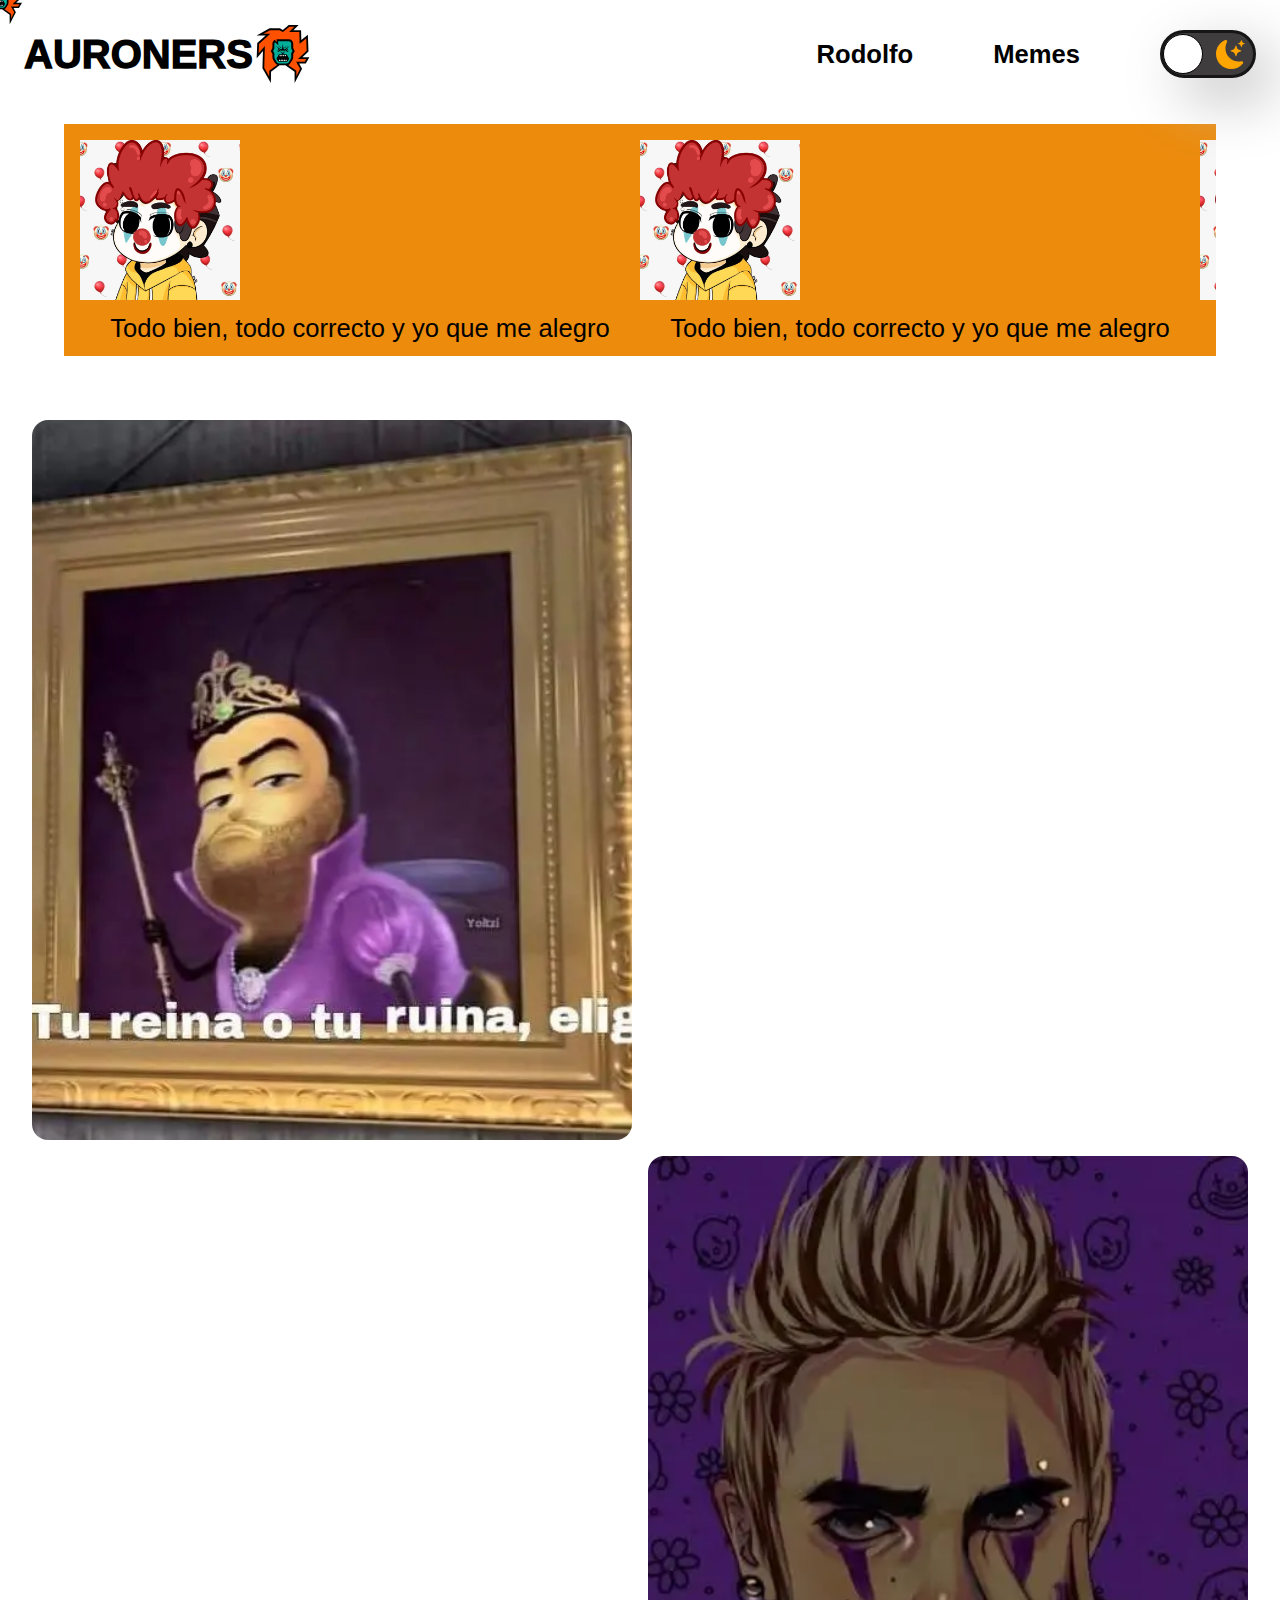
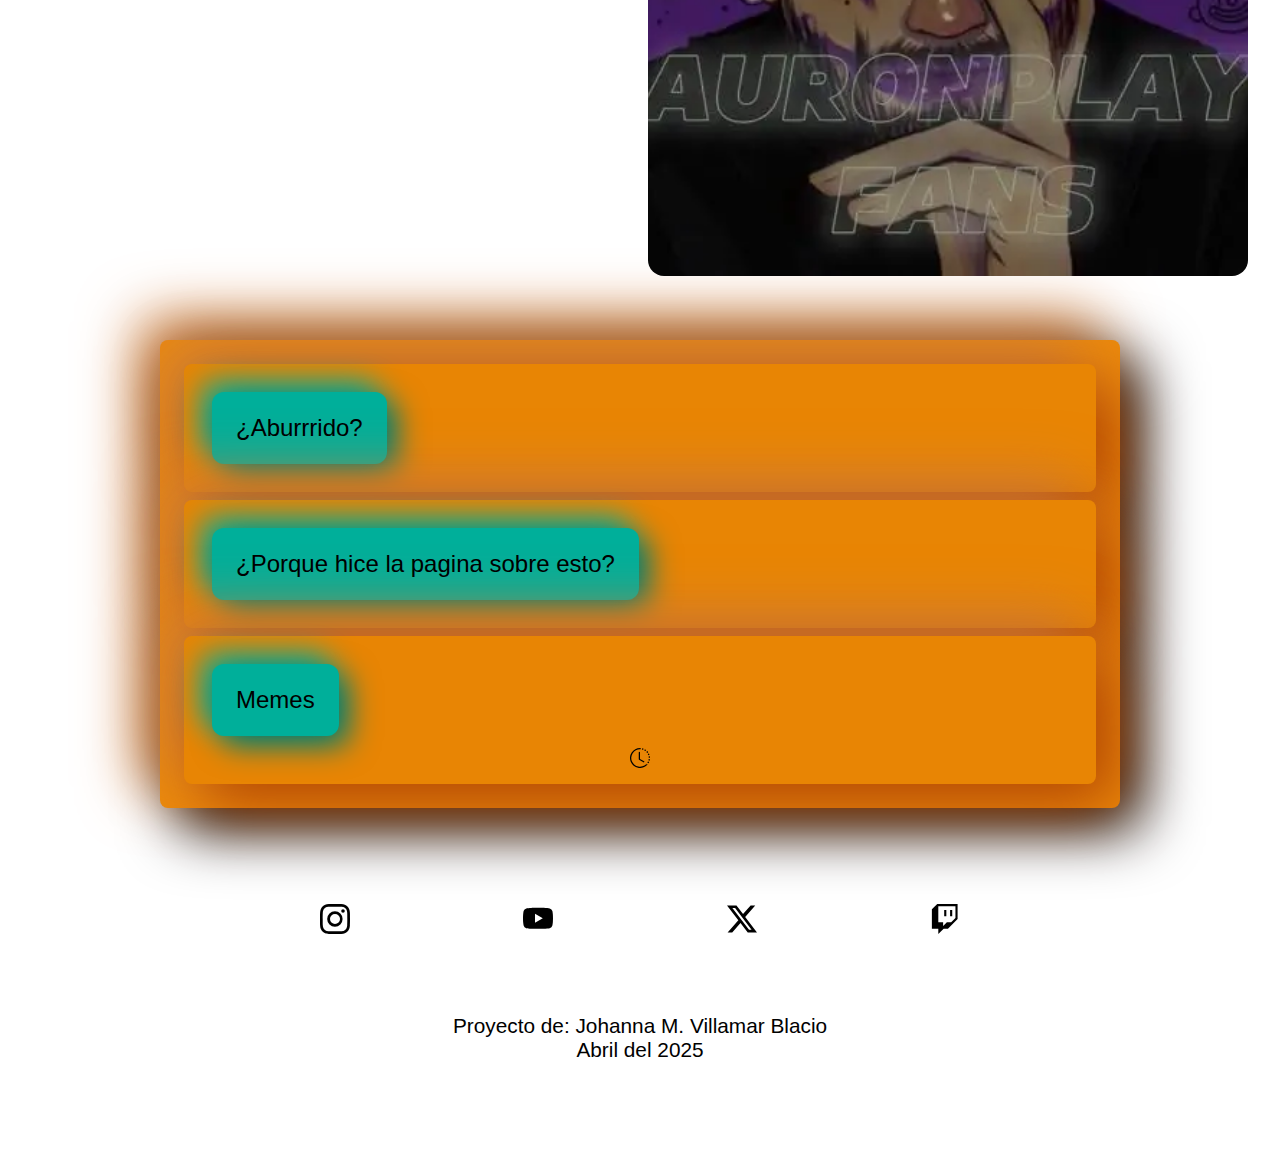
<file: index.html>
<!DOCTYPE html>
<html lang="en">
<head>
    <meta charset="UTF-8">
    <meta name="viewport" content="width=device-width, initial-scale=1.0">
    <title>Principal</title>
    <link rel="stylesheet" href="css/index.css">
    <script src="js/index.js" defer></script>
</head>

<!-- 
Descripcion: Este es el HTML principal de la pagina web.
Su estructura es de:
-Un raton con dibujo
-Encabezado
-Barra de navegacion
-Contenido principal
-Pie de paguina
-->



<!-- Aqui he puesto lo de cambios para poder recrear el modo oscuro de la pagina web -->
<body class="Cambio">


	<!-- Tambien he agrgado un MOUSE en el cual coloque un svg encima del Mouse -->
    <div class="Mouse">
        <svg version="1.1" id="Capa_1" xmlns="http://www.w3.org/2000/svg" xmlns:xlink="http://www.w3.org/1999/xlink" x="0px" y="0px"
	 viewBox="0 0 2000 2000" style="enable-background:new 0 0 2000 2000;" xml:space="preserve">
<style type="text/css">
	.st0{fill:#010202;}
	.st1{fill:#00AF9A;}
	.st2{fill:#FF5100;}
	.st3{fill:#FFFFFF;}
	.st4{fill:#000F9F;}
	.st5{fill:#9E28B5;}
	.st6{fill:#76BC21;}
	.st7{fill:#FFDD00;}
	.st8{fill:#F5333F;}
</style>
<g>
	<polygon class="st0" points="1879.47,1110.46 1647.39,1110.46 1849.74,917.38 1828.76,357.6 1610.85,535.72 1601.92,208.19 
		1345.32,206.45 1522.24,30.68 1191.34,30.68 992.03,196.69 897.62,144.54 552.18,144.54 120.53,384.43 421.36,384.43 
		141.93,636.68 122.94,1137.54 331.27,899.67 314.61,1474.3 595.46,1969.32 602.16,1591.95 886.95,1374.65 1080.06,1374.65 
		1385.02,1589.87 1387.65,1969.32 1635.55,1490.62 1539.16,1316.36 1757.63,1316.36 	"/>
	<path class="st1" d="M1114.31,1314.88c35.17,0,67.91-28.81,86.87-58.43l51.53-80.51c14.23-22.24,21.8-48.09,21.8-74.49V976.78
		l43.48-73.13L1274.5,816V661.41c0-45.93-37.23-83.16-83.16-83.16h-357.3l13.64,131.21L733.76,605.91
		c-13.2,14.72-21.23,34.17-21.23,55.5V816l-43.48,87.65l43.48,73.13v124.67c0,26.4,7.56,52.25,21.8,74.49l51.53,80.51
		c18.96,29.62,51.7,58.43,86.87,58.43H1114.31z"/>
	<path class="st2" d="M1774.65,1170.23h-276.48l290.84-277.51l-15.47-412.79l-219.11,179.11l-10.67-391.48l-342.41-2.32
		l175.94-174.8h-164.3L998.9,268.76l-116.69-64.45H567.68L351.11,324.66h225.64L200.7,664.14l-11.65,307.19l206.78-236.1l-21,724.1
		l164.74,290.38l3.33-187.74l260.98-199.12c0,0-63.37-55.17-73.46-70.93l-51.53-80.51c-21.05-32.89-32.17-70.91-32.17-109.96V994.86
		l-52.54-88.37l52.54-105.92V661.41c0-36.76,13.51-72.06,38.04-99.42l35.37-34.64l72.67,69.94l-10.38-84.84h408.9
		c82.13,0,148.95,66.82,148.95,148.95v139.17l52.54,105.91l-52.54,88.37v106.59c0,39.05-11.13,77.07-32.17,109.96l-51.53,80.51
		c-10.09,15.76-74.99,81.24-74.99,81.24l262.65,185.36l3.17,179.78l120.75-246.02l-130.38-235.68h285.76L1774.65,1170.23z"/>
	<path class="st0" d="M831.57,850.92c0,17.44,13.76,31.57,30.74,31.57c0.86,0,1.7-0.05,2.54-0.12l-19.88,20.97l-60.25-15.87
		l65.84,46.94l58.61-60.68l22.82,22.22l17.81-16.79l28.95,45.43l-8.2-41.91h42.73l-8.2,41.91l30.03-47.19l19.68,18.56l25.44-24.78
		l61.08,63.24l65.84-46.94l-60.25,15.87l-19.88-20.97c0.84,0.07,1.69,0.12,2.54,0.12c16.98,0,30.74-14.14,30.74-31.57
		c0-16.16-11.83-29.48-27.07-31.34l109.3-106.43l-189.17,134.8l-35.54-33.05l-24.43-146.28l-24.43,146.28l-35.54,33.05
		l-189.17-134.8L854.4,820.41C841.26,824,831.57,836.3,831.57,850.92z"/>
	<polygon class="st0" points="938.92,773.23 830.32,722.72 933.7,797.18 	"/>
	<polygon class="st0" points="1167.42,722.72 1048.61,773.23 1053.83,797.18 	"/>
	<polygon class="st0" points="1122.6,1007.27 999.4,1007.27 1087.42,901.23 993.39,969.27 899.35,901.23 987.37,1007.27 
		864.3,1007.27 781.51,1156.05 847.29,1260.41 1139.61,1260.41 1205.39,1156.05 	"/>
	<g>
		<polygon class="st3" points="1106.28,1033.72 1056.5,1033.72 1081.39,1085.55 		"/>
		<polygon class="st3" points="988.94,1033.03 939.16,1033.03 964.05,1084.86 		"/>
		<polygon class="st3" points="930.27,1032.69 880.49,1032.69 905.38,1084.52 		"/>
		<polygon class="st3" points="860.4,1230.92 910.18,1230.92 885.29,1179.1 		"/>
		<polygon class="st3" points="914.69,1230.92 964.47,1230.92 939.58,1179.1 		"/>
		<polygon class="st3" points="968.97,1230.92 1018.76,1230.92 993.86,1179.1 		"/>
		<polygon class="st3" points="997.83,1033.38 1022.72,1085.21 1047.61,1033.38 		"/>
		<polygon class="st3" points="1023.26,1230.92 1073.04,1230.92 1048.15,1179.1 		"/>
		<polygon class="st3" points="1102.44,1179.1 1077.55,1230.92 1127.33,1230.92 		"/>
	</g>
	<g>
		<path class="st3" d="M1122.92,833.7c-5.92,0-10.71,4.93-10.71,11s4.8,11,10.71,11c5.92,0,10.71-4.93,10.71-11
			S1128.84,833.7,1122.92,833.7z"/>
		<path class="st3" d="M868.95,833.7c-5.92,0-10.71,4.93-10.71,11s4.8,11,10.71,11c5.92,0,10.71-4.93,10.71-11
			S874.86,833.7,868.95,833.7z"/>
	</g>
</g>
</svg>

    </div>


	<!-- Y aqui empezamos con el EMCABEZADO de la pagina que consta con:
	 -Logo de la paguina 
	 -Menu de la pagina
	 -Acceso a los otros HTML
	 -Modo oscuro
	-->
   <header class="Header">
	<div class="Header-wrapper">


		<!-- Para poder recrear el muñeco de AURONPLAY cogi el svg de su paguina que ahora ya esta cerrada que se llama Auronhouse en la cual vendia ropa.
		Y para el nombre no me complique mucho ya que esta pagina iria diriguida para el publico que sigue a este creador de contenido. 
		-->
        <h1 class="Header-h1">
			<div class="Header-logo">
                <a href="index.html" title="Pagina-principal" class="logo">AURONERS</a>
                <div class="Header-svg">
					<!-- SVG sacado de la pagina de AURONHOUSE -->
                    <svg width="60" height="60" version="1.1" id="Capa_1" xmlns="http://www.w3.org/2000/svg" xmlns:xlink="http://www.w3.org/1999/xlink" x="0px" y="0px"
	 viewBox="0 0 2000 2000" style="enable-background:new 0 0 2000 2000;" xml:space="preserve">
<style type="text/css">
	.st0{fill:#010202;}
	.st1{fill:#00AF9A;}
	.st2{fill:#FF5100;}
	.st3{fill:#FFFFFF;}
	.st4{fill:#000F9F;}
	.st5{fill:#9E28B5;}
	.st6{fill:#76BC21;}
	.st7{fill:#FFDD00;}
	.st8{fill:#F5333F;}
</style>
<g>
	<polygon class="st0" points="1879.47,1110.46 1647.39,1110.46 1849.74,917.38 1828.76,357.6 1610.85,535.72 1601.92,208.19 
		1345.32,206.45 1522.24,30.68 1191.34,30.68 992.03,196.69 897.62,144.54 552.18,144.54 120.53,384.43 421.36,384.43 
		141.93,636.68 122.94,1137.54 331.27,899.67 314.61,1474.3 595.46,1969.32 602.16,1591.95 886.95,1374.65 1080.06,1374.65 
		1385.02,1589.87 1387.65,1969.32 1635.55,1490.62 1539.16,1316.36 1757.63,1316.36 	"/>
	<path class="st1" d="M1114.31,1314.88c35.17,0,67.91-28.81,86.87-58.43l51.53-80.51c14.23-22.24,21.8-48.09,21.8-74.49V976.78
		l43.48-73.13L1274.5,816V661.41c0-45.93-37.23-83.16-83.16-83.16h-357.3l13.64,131.21L733.76,605.91
		c-13.2,14.72-21.23,34.17-21.23,55.5V816l-43.48,87.65l43.48,73.13v124.67c0,26.4,7.56,52.25,21.8,74.49l51.53,80.51
		c18.96,29.62,51.7,58.43,86.87,58.43H1114.31z"/>
	<path class="st2" d="M1774.65,1170.23h-276.48l290.84-277.51l-15.47-412.79l-219.11,179.11l-10.67-391.48l-342.41-2.32
		l175.94-174.8h-164.3L998.9,268.76l-116.69-64.45H567.68L351.11,324.66h225.64L200.7,664.14l-11.65,307.19l206.78-236.1l-21,724.1
		l164.74,290.38l3.33-187.74l260.98-199.12c0,0-63.37-55.17-73.46-70.93l-51.53-80.51c-21.05-32.89-32.17-70.91-32.17-109.96V994.86
		l-52.54-88.37l52.54-105.92V661.41c0-36.76,13.51-72.06,38.04-99.42l35.37-34.64l72.67,69.94l-10.38-84.84h408.9
		c82.13,0,148.95,66.82,148.95,148.95v139.17l52.54,105.91l-52.54,88.37v106.59c0,39.05-11.13,77.07-32.17,109.96l-51.53,80.51
		c-10.09,15.76-74.99,81.24-74.99,81.24l262.65,185.36l3.17,179.78l120.75-246.02l-130.38-235.68h285.76L1774.65,1170.23z"/>
	<path class="st0" d="M831.57,850.92c0,17.44,13.76,31.57,30.74,31.57c0.86,0,1.7-0.05,2.54-0.12l-19.88,20.97l-60.25-15.87
		l65.84,46.94l58.61-60.68l22.82,22.22l17.81-16.79l28.95,45.43l-8.2-41.91h42.73l-8.2,41.91l30.03-47.19l19.68,18.56l25.44-24.78
		l61.08,63.24l65.84-46.94l-60.25,15.87l-19.88-20.97c0.84,0.07,1.69,0.12,2.54,0.12c16.98,0,30.74-14.14,30.74-31.57
		c0-16.16-11.83-29.48-27.07-31.34l109.3-106.43l-189.17,134.8l-35.54-33.05l-24.43-146.28l-24.43,146.28l-35.54,33.05
		l-189.17-134.8L854.4,820.41C841.26,824,831.57,836.3,831.57,850.92z"/>
	<polygon class="st0" points="938.92,773.23 830.32,722.72 933.7,797.18 	"/>
	<polygon class="st0" points="1167.42,722.72 1048.61,773.23 1053.83,797.18 	"/>
	<polygon class="st0" points="1122.6,1007.27 999.4,1007.27 1087.42,901.23 993.39,969.27 899.35,901.23 987.37,1007.27 
		864.3,1007.27 781.51,1156.05 847.29,1260.41 1139.61,1260.41 1205.39,1156.05 	"/>
	<g>
		<polygon class="st3" points="1106.28,1033.72 1056.5,1033.72 1081.39,1085.55 		"/>
		<polygon class="st3" points="988.94,1033.03 939.16,1033.03 964.05,1084.86 		"/>
		<polygon class="st3" points="930.27,1032.69 880.49,1032.69 905.38,1084.52 		"/>
		<polygon class="st3" points="860.4,1230.92 910.18,1230.92 885.29,1179.1 		"/>
		<polygon class="st3" points="914.69,1230.92 964.47,1230.92 939.58,1179.1 		"/>
		<polygon class="st3" points="968.97,1230.92 1018.76,1230.92 993.86,1179.1 		"/>
		<polygon class="st3" points="997.83,1033.38 1022.72,1085.21 1047.61,1033.38 		"/>
		<polygon class="st3" points="1023.26,1230.92 1073.04,1230.92 1048.15,1179.1 		"/>
		<polygon class="st3" points="1102.44,1179.1 1077.55,1230.92 1127.33,1230.92 		"/>
	</g>
	<g>
		<path class="st3" d="M1122.92,833.7c-5.92,0-10.71,4.93-10.71,11s4.8,11,10.71,11c5.92,0,10.71-4.93,10.71-11
			S1128.84,833.7,1122.92,833.7z"/>
		<path class="st3" d="M868.95,833.7c-5.92,0-10.71,4.93-10.71,11s4.8,11,10.71,11c5.92,0,10.71-4.93,10.71-11
			S874.86,833.7,868.95,833.7z"/>
	</g>
</g>
</svg>

                </div>
            </div>
		</h1>


	<!-- Aqui coloque el menu que aparecera cuando nuestra pagina de haga pequeña y la vean ya sea por tablets o moviles -->
        <button class="Header-menu-taco">
			<svg xmlns="http://www.w3.org/2000/svg" width="50" height="50" fill="currentColor" class="bi bi-list" viewBox="0 0 16 16">
				<path fill-rule="evenodd" d="M2.5 12a.5.5 0 0 1 .5-.5h10a.5.5 0 0 1 0 1H3a.5.5 0 0 1-.5-.5m0-4a.5.5 0 0 1 .5-.5h10a.5.5 0 0 1 0 1H3a.5.5 0 0 1-.5-.5m0-4a.5.5 0 0 1 .5-.5h10a.5.5 0 0 1 0 1H3a.5.5 0 0 1-.5-.5"/>
			  </svg>
        </button>

		<!-- Aqui estaria la barra de navgacion donde estarian lso otros HTML los cual los llamaremos Rodolfo y Memes y tambein estaria el modo oscuro -->
        <nav class="Header-nav">
			<button class="Header-cerrar">
				<svg xmlns="http://www.w3.org/2000/svg" width="30" height="30" fill="currentColor" class="bi bi-x-lg" viewBox="0 0 16 16">
					<path d="M2.146 2.854a.5.5 0 1 1 .708-.708L8 7.293l5.146-5.147a.5.5 0 0 1 .708.708L8.707 8l5.147 5.146a.5.5 0 0 1-.708.708L8 8.707l-5.146 5.147a.5.5 0 0 1-.708-.708L7.293 8z"/>
					</svg>
			</button>
            <ul class="Header-ul">
				<li class="Header-li">
					<a href="rodolfo.html" title="Pagina-rodolfo" class="Rodolfo">Rodolfo</a>
				</li>
                <li class="Header-li">
                    <a href="meme.html" title="Pagina-memes" class="Videos">Memes</a>
                </li>
                <!-- <li class="Header-li">
                    <a href="fotos.html" title="Pagina-fotos" class="Fotos">Fotos</a>
                </li> -->

				<!-- Este seria el boton el cual al darle clikc la pagina se pondria oscura modo noche y clara en modo dia  -->
                <li class="Header-li--modo">
                    <i class="Modo-sun">
                        <svg xmlns="http://www.w3.org/2000/svg" fill="currentColor" class="bi bi-brightness-high-fill" viewBox="0 0 16 16">
                            <path d="M12 8a4 4 0 1 1-8 0 4 4 0 0 1 8 0M8 0a.5.5 0 0 1 .5.5v2a.5.5 0 0 1-1 0v-2A.5.5 0 0 1 8 0m0 13a.5.5 0 0 1 .5.5v2a.5.5 0 0 1-1 0v-2A.5.5 0 0 1 8 13m8-5a.5.5 0 0 1-.5.5h-2a.5.5 0 0 1 0-1h2a.5.5 0 0 1 .5.5M3 8a.5.5 0 0 1-.5.5h-2a.5.5 0 0 1 0-1h2A.5.5 0 0 1 3 8m10.657-5.657a.5.5 0 0 1 0 .707l-1.414 1.415a.5.5 0 1 1-.707-.708l1.414-1.414a.5.5 0 0 1 .707 0m-9.193 9.193a.5.5 0 0 1 0 .707L3.05 13.657a.5.5 0 0 1-.707-.707l1.414-1.414a.5.5 0 0 1 .707 0m9.193 2.121a.5.5 0 0 1-.707 0l-1.414-1.414a.5.5 0 0 1 .707-.707l1.414 1.414a.5.5 0 0 1 0 .707M4.464 4.465a.5.5 0 0 1-.707 0L2.343 3.05a.5.5 0 1 1 .707-.707l1.414 1.414a.5.5 0 0 1 0 .708"/>
                          </svg>
                    </i>
                    <i class="Modo-moon">
                        <svg xmlns="http://www.w3.org/2000/svg" fill="currentColor" class="bi bi-moon-stars-fill" viewBox="0 0 16 16">
                            <path d="M6 .278a.77.77 0 0 1 .08.858 7.2 7.2 0 0 0-.878 3.46c0 4.021 3.278 7.277 7.318 7.277q.792-.001 1.533-.16a.79.79 0 0 1 .81.316.73.73 0 0 1-.031.893A8.35 8.35 0 0 1 8.344 16C3.734 16 0 12.286 0 7.71 0 4.266 2.114 1.312 5.124.06A.75.75 0 0 1 6 .278"/>
                            <path d="M10.794 3.148a.217.217 0 0 1 .412 0l.387 1.162c.173.518.579.924 1.097 1.097l1.162.387a.217.217 0 0 1 0 .412l-1.162.387a1.73 1.73 0 0 0-1.097 1.097l-.387 1.162a.217.217 0 0 1-.412 0l-.387-1.162A1.73 1.73 0 0 0 9.31 6.593l-1.162-.387a.217.217 0 0 1 0-.412l1.162-.387a1.73 1.73 0 0 0 1.097-1.097zM13.863.099a.145.145 0 0 1 .274 0l.258.774c.115.346.386.617.732.732l.774.258a.145.145 0 0 1 0 .274l-.774.258a1.16 1.16 0 0 0-.732.732l-.258.774a.145.145 0 0 1-.274 0l-.258-.774a1.16 1.16 0 0 0-.732-.732l-.774-.258a.145.145 0 0 1 0-.274l.774-.258c.346-.115.617-.386.732-.732z"/>
                          </svg>
                    </i>
                </li>
			</ul>
		</nav>
    </div>
   </header>


   <!-- Empzariamos con el contenido principal de la pagina compuesta por:
	-Maquesinas con fotos 
	-Marquesinas con texto
	-Un Grid
	-Un Acordeon
   -->
   <main class="Main">
	<div class="Main-wrapper">


		<!-- Pense que a esta pagina le quedaria bien una marquesina mi primera idea fue solo penerle la frase "TODO BIEN, TODO CORRECTO Y YO QUE ME ALEGRO",  pero luego le añadi tambien 
		unas imagenes a a marquesina pensando que quedaria mejor. 
		-->
		<div class="Wrapper-marquesinas">

			<!-- Le puse a cada imagen su PICTURE, su LOADING y su FETCHPRIORITY -->
			<ul class="Marquesinas-img">
				<li class="Marque-img">
					<picture>
						<source srcset="assets/Clown.webp" type="image/webp">
						<source srcset="assets/Clown.jpg" type="image/jpeg">
						<img alt="Clown" loading="lazy" fetchpriority="high">
					</picture>
				</li>
				<li class="Marque-img">
					<picture>
						<source srcset="assets/Clown.webp" type="image/webp">
						<source srcset="assets/Clown.jpg" type="image/jpeg">
						<img alt="Clown" loading="lazy" fetchpriority="high">
					</picture>
				</li>
				<li class="Marque-img">
					<picture>
						<source srcset="assets/Clown.webp" type="image/webp">
						<source srcset="assets/Clown.jpg" type="image/jpeg">
						<img alt="Clown" loading="lazy" fetchpriority="high">
					</picture>
				</li>
				<li class="Marque-img">
					<picture>
						<source srcset="assets/Clown.webp" type="image/webp">
						<source srcset="assets/Clown.jpg" type="image/jpeg">
						<img alt="Clown" loading="lazy" fetchpriority="high">
					</picture>
				</li>
				<li class="Marque-img">
					<picture>
						<source srcset="assets/Clown.webp" type="image/webp">
						<source srcset="assets/Clown.jpg" type="image/jpeg">
						<img alt="Clown" loading="lazy" fetchpriority="high">
					</picture>
				</li>
				<li class="Marque-img">
					<picture>
						<source srcset="assets/Clown.webp" type="image/webp">
						<source srcset="assets/Clown.jpg" type="image/jpeg">
						<img alt="Clown" loading="lazy" fetchpriority="high">
					</picture>
				</li>
			</ul>

			<!-- Y aqui termine con el texto -->
			<ul class="Marquesinas-texto">
				<li class="Marquesina-span">Todo bien, todo correcto y yo que me alegro</li>
				<li class="Marquesina-span">Todo bien, todo correcto y yo que me alegro</li>
				<li class="Marquesina-span">Todo bien, todo correcto y yo que me alegro</li>
				<li class="Marquesina-span">Todo bien, todo correcto y yo que me alegro</li>
				<li class="Marquesina-span">Todo bien, todo correcto y yo que me alegro</li>
				<li class="Marquesina-span">Todo bien, todo correcto y yo que me alegro</li>
			</ul>
		</div>

		<!-- En este punto le queria meter iamgenes pero al final se las puse por CSS porque no me cuadraban como queria -->
		<div class="Wrapper-grid">
			<div class="Grid-img">
				<!-- <picture>
					<source srcset="assets/auronreina.webp" type="image/webp">
					<source srcset="assets/auronreina.jpg" type="image/jpeg">
					<img alt="Soytureina" width="" height="" loading="lazy" fetchpriority="high">
				</picture> -->
			</div>
			<div class="Grid-video"></div>
			<div class="Grid-videos"></div>
			<div class="Grid-imag">
				<!-- <picture>
					<source srcset="assets/auronp.webp" type="image/webp">
					<source srcset="assets/auronp.jpg" type="image/jpeg">
					<img alt="Payaso" loading="lazy" fetchpriority="high">
				</picture> -->
			</div>
		</div>

		<!-- Y para terminar esta parte le agrege este acordeon con tres botones los cuaes contubieran un texto pequeño dando algo de informacion tanto de porque me hice mi pagian 
		de este creador de contenido y cosas de la pagina y a lo ultimo le añadi un pequeño SVG para que puedas darle click y te pueda llevar a HTML de memes. 
		-->
		<section class="Wrapper-section">
			<div class="Section-acordeon">
				<button class="Button-a">¿Aburrrido?</button>
				<p class="p-a">Te gusta Auron?, tienes tiempo libre?, no sabes como perder el tiempo?, pues mira estas en el sitio adecuado, pierde tu tiempo viendo esta pagina.</p>
			</div>
			<div class="Section-acordeon">
				<button class="Button-a">¿Porque hice la pagina sobre esto?</button>
				<p class="p-a">Bueno la verdad no tenia mucha idea de lo que podria hacer y bueno entre pensar y pensar me decidi hacer una pagina de un creador de acontenido que me gusta.</p>
			</div>
			<div class="Section-acordeon">
				<button class="Button-a">Memes</button>
				<p class="p-a">No esperes mas tiempo y si no le has dado "CLICK" a la parte de arriba con memes puedes darle al reloj de aqui abajo. ¿A que estas esperando?</p>
				<a href="memes.html" class="Memes">
					<svg xmlns="http://www.w3.org/2000/svg" width="20" height="20" fill="currentColor" class="Reloj" viewBox="0 0 16 16">
						<path d="M8.515 1.019A7 7 0 0 0 8 1V0a8 8 0 0 1 .589.022zm2.004.45a7 7 0 0 0-.985-.299l.219-.976q.576.129 1.126.342zm1.37.71a7 7 0 0 0-.439-.27l.493-.87a8 8 0 0 1 .979.654l-.615.789a7 7 0 0 0-.418-.302zm1.834 1.79a7 7 0 0 0-.653-.796l.724-.69q.406.429.747.91zm.744 1.352a7 7 0 0 0-.214-.468l.893-.45a8 8 0 0 1 .45 1.088l-.95.313a7 7 0 0 0-.179-.483m.53 2.507a7 7 0 0 0-.1-1.025l.985-.17q.1.58.116 1.17zm-.131 1.538q.05-.254.081-.51l.993.123a8 8 0 0 1-.23 1.155l-.964-.267q.069-.247.12-.501m-.952 2.379q.276-.436.486-.908l.914.405q-.24.54-.555 1.038zm-.964 1.205q.183-.183.35-.378l.758.653a8 8 0 0 1-.401.432z"/>
						<path d="M8 1a7 7 0 1 0 4.95 11.95l.707.707A8.001 8.001 0 1 1 8 0z"/>
						<path d="M7.5 3a.5.5 0 0 1 .5.5v5.21l3.248 1.856a.5.5 0 0 1-.496.868l-3.5-2A.5.5 0 0 1 7 9V3.5a.5.5 0 0 1 .5-.5"/>
					  </svg>
				</a>
			</div>
		</section>
	</div>
   </main>

   <!-- Y bueno para terminar por aqui tenemos el Pie de la pagina que consta con:
	-Webs del creador 
	-Mi nombre 
	-Fecha del proyecto
   -->
   <footer class="Footer">
	<div class="Footer-webs">
		<!-- Aqui puse las redes sociales de AURONPLAY y los svg de cada red -->
		<ul class="Webs-ul">
			<!-- Como estas redes van a otra pagina fuera de esta le añadi el "target=_blank y el rel_noreferrer" a cada una -->
			<li class="Webs-li">
				<a href="https://www.instagram.com/auronplay/?hl=es" class="Insta" title="Pagina-insta" target="_blank" rel="noreferrer">
					<svg xmlns="http://www.w3.org/2000/svg" width="30" height="30" fill="currentColor" class="bi bi-instagram" viewBox="0 0 16 16">
						<path d="M8 0C5.829 0 5.556.01 4.703.048 3.85.088 3.269.222 2.76.42a3.9 3.9 0 0 0-1.417.923A3.9 3.9 0 0 0 .42 2.76C.222 3.268.087 3.85.048 4.7.01 5.555 0 5.827 0 8.001c0 2.172.01 2.444.048 3.297.04.852.174 1.433.372 1.942.205.526.478.972.923 1.417.444.445.89.719 1.416.923.51.198 1.09.333 1.942.372C5.555 15.99 5.827 16 8 16s2.444-.01 3.298-.048c.851-.04 1.434-.174 1.943-.372a3.9 3.9 0 0 0 1.416-.923c.445-.445.718-.891.923-1.417.197-.509.332-1.09.372-1.942C15.99 10.445 16 10.173 16 8s-.01-2.445-.048-3.299c-.04-.851-.175-1.433-.372-1.941a3.9 3.9 0 0 0-.923-1.417A3.9 3.9 0 0 0 13.24.42c-.51-.198-1.092-.333-1.943-.372C10.443.01 10.172 0 7.998 0zm-.717 1.442h.718c2.136 0 2.389.007 3.232.046.78.035 1.204.166 1.486.275.373.145.64.319.92.599s.453.546.598.92c.11.281.24.705.275 1.485.039.843.047 1.096.047 3.231s-.008 2.389-.047 3.232c-.035.78-.166 1.203-.275 1.485a2.5 2.5 0 0 1-.599.919c-.28.28-.546.453-.92.598-.28.11-.704.24-1.485.276-.843.038-1.096.047-3.232.047s-2.39-.009-3.233-.047c-.78-.036-1.203-.166-1.485-.276a2.5 2.5 0 0 1-.92-.598 2.5 2.5 0 0 1-.6-.92c-.109-.281-.24-.705-.275-1.485-.038-.843-.046-1.096-.046-3.233s.008-2.388.046-3.231c.036-.78.166-1.204.276-1.486.145-.373.319-.64.599-.92s.546-.453.92-.598c.282-.11.705-.24 1.485-.276.738-.034 1.024-.044 2.515-.045zm4.988 1.328a.96.96 0 1 0 0 1.92.96.96 0 0 0 0-1.92m-4.27 1.122a4.109 4.109 0 1 0 0 8.217 4.109 4.109 0 0 0 0-8.217m0 1.441a2.667 2.667 0 1 1 0 5.334 2.667 2.667 0 0 1 0-5.334"/>
					  </svg>
				</a>  
			</li>
			<li class="Webs-li">
				<a href="https://www.youtube.com/user/AuronPlay" class="Youtube" title="Pagina-youtube" target="_blank" rel="noreferrer">
					<svg xmlns="http://www.w3.org/2000/svg" width="30" height="30" fill="currentColor" class="bi bi-youtube" viewBox="0 0 16 16">
						<path d="M8.051 1.999h.089c.822.003 4.987.033 6.11.335a2.01 2.01 0 0 1 1.415 1.42c.101.38.172.883.22 1.402l.01.104.022.26.008.104c.065.914.073 1.77.074 1.957v.075c-.001.194-.01 1.108-.082 2.06l-.008.105-.009.104c-.05.572-.124 1.14-.235 1.558a2.01 2.01 0 0 1-1.415 1.42c-1.16.312-5.569.334-6.18.335h-.142c-.309 0-1.587-.006-2.927-.052l-.17-.006-.087-.004-.171-.007-.171-.007c-1.11-.049-2.167-.128-2.654-.26a2.01 2.01 0 0 1-1.415-1.419c-.111-.417-.185-.986-.235-1.558L.09 9.82l-.008-.104A31 31 0 0 1 0 7.68v-.123c.002-.215.01-.958.064-1.778l.007-.103.003-.052.008-.104.022-.26.01-.104c.048-.519.119-1.023.22-1.402a2.01 2.01 0 0 1 1.415-1.42c.487-.13 1.544-.21 2.654-.26l.17-.007.172-.006.086-.003.171-.007A100 100 0 0 1 7.858 2zM6.4 5.209v4.818l4.157-2.408z"/>
					  </svg>
				</a>
			</li>
			<li class="Webs-li">
				<a href="https://x.com/auronplay?ref_src=twsrc%5Egoogle%7Ctwcamp%5Eserp%7Ctwgr%5Eauthor" class="X" title="Pagina-x" target="_blank" rel="noreferrer">
					<svg xmlns="http://www.w3.org/2000/svg" width="30" height="30" fill="currentColor" class="bi bi-twitter-x" viewBox="0 0 16 16">
						<path d="M12.6.75h2.454l-5.36 6.142L16 15.25h-4.937l-3.867-5.07-4.425 5.07H.316l5.733-6.57L0 .75h5.063l3.495 4.633L12.601.75Zm-.86 13.028h1.36L4.323 2.145H2.865z"/>
					  </svg>
				</a>
			</li>
			<li class="Webs-li">
				<a href="https://www.twitch.tv/auronplay?lang=es" class="Twitch" title="Pagina-twitch" target="_blank" rel="noreferrer">
					<svg xmlns="http://www.w3.org/2000/svg" width="30" height="30" fill="currentColor" class="bi bi-twitch" viewBox="0 0 16 16">
						<path d="M3.857 0 1 2.857v10.286h3.429V16l2.857-2.857H9.57L14.714 8V0zm9.714 7.429-2.285 2.285H9l-2 2v-2H4.429V1.143h9.142z"/>
						<path d="M11.857 3.143h-1.143V6.57h1.143zm-3.143 0H7.571V6.57h1.143z"/>
					  </svg>
				</a>
			</li>
		</ul>
	</div>
	<!-- Como ultimo le puse mi nombre y fecha, la verdad porque no sabia que poner -->
	<div class="Footer-info">
		<p class="Info-p">Proyecto de: Johanna M. Villamar Blacio</p>
		<p class="Info-p">Abril del 2025</p>
	</div>
   </footer>
  
    
</body>
</html>
</file>
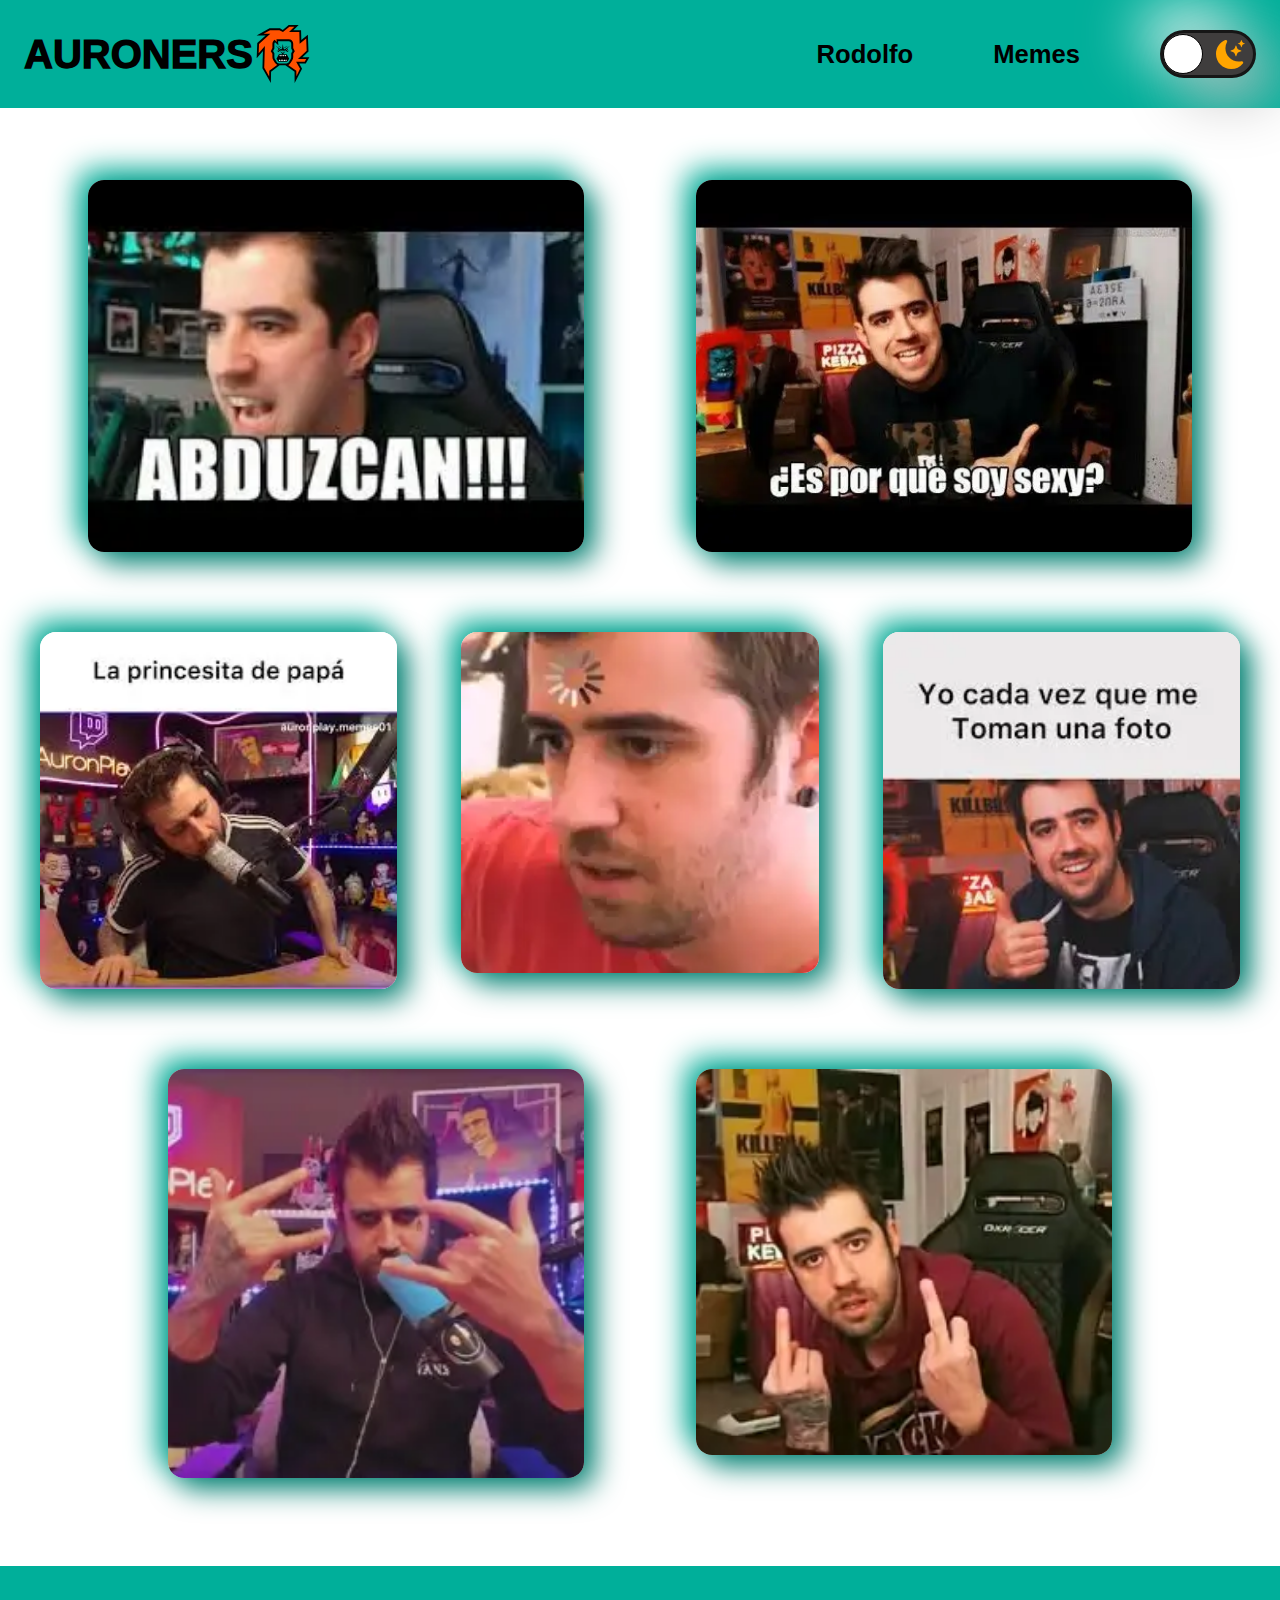
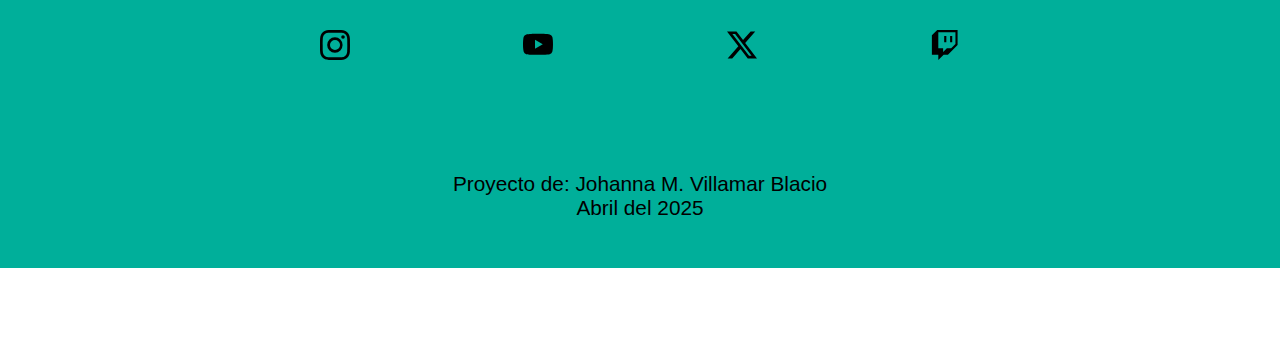
<file: meme.html>
<!DOCTYPE html>
<html lang="en">
<head>
    <meta charset="UTF-8">
    <meta name="viewport" content="width=device-width, initial-scale=1.0">
    <title>Memes</title>
    <link rel="stylesheet" href="css/meme.css">
    <script src="js/meme.js" defer></script>
</head>

<!-- 
Descripcion: Este es el HTML de memes de la pagina web.
Su estructura es de:
-Encabezado
-Barra de navegacion
-Contenido principal
-Pie de paguina
-->



<!-- Aqui he puesto lo de cambios para poder recrear el modo oscuro de la pagina web -->
<body class="Cambio">


    <!-- Y aqui empezamos con el EMCABEZADO de la pagina que consta con:
    -Logo de la paguina 
	 -Menu de la pagina
	 -Acceso a los otros HTML
	 -Modo oscuro 
    -->
    <header class="Header">
        <div class="Header-wrapper">
    

            <!-- Para poder recrear el muñeco de AURONPLAY cogi el svg de su paguina que ahora ya esta cerrada que se llama Auronhouse en la cual vendia ropa.
	    	Y para el nombre no me complique mucho ya que esta pagina iria diriguida para el publico que sigue a este creador de contenido. 
	    	-->
            <h1 class="Header-h1">
                <div class="Header-logo">
                    <a href="index.html" title="Pagina-principal" class="logo">AURONERS</a>
                    <div class="Header-svg">
                        <!-- SVG sacado de la pagina de AURONHOUSE -->
                        <svg width="60" height="60" version="1.1" id="Capa_1" xmlns="http://www.w3.org/2000/svg" xmlns:xlink="http://www.w3.org/1999/xlink" x="0px" y="0px"
         viewBox="0 0 2000 2000" style="enable-background:new 0 0 2000 2000;" xml:space="preserve">
    <style type="text/css">
        .st0{fill:#010202;}
        .st1{fill:#00AF9A;}
        .st2{fill:#FF5100;}
        .st3{fill:#FFFFFF;}
        .st4{fill:#000F9F;}
        .st5{fill:#9E28B5;}
        .st6{fill:#76BC21;}
        .st7{fill:#FFDD00;}
        .st8{fill:#F5333F;}
    </style>
    <g>
        <polygon class="st0" points="1879.47,1110.46 1647.39,1110.46 1849.74,917.38 1828.76,357.6 1610.85,535.72 1601.92,208.19 
            1345.32,206.45 1522.24,30.68 1191.34,30.68 992.03,196.69 897.62,144.54 552.18,144.54 120.53,384.43 421.36,384.43 
            141.93,636.68 122.94,1137.54 331.27,899.67 314.61,1474.3 595.46,1969.32 602.16,1591.95 886.95,1374.65 1080.06,1374.65 
            1385.02,1589.87 1387.65,1969.32 1635.55,1490.62 1539.16,1316.36 1757.63,1316.36 	"/>
        <path class="st1" d="M1114.31,1314.88c35.17,0,67.91-28.81,86.87-58.43l51.53-80.51c14.23-22.24,21.8-48.09,21.8-74.49V976.78
            l43.48-73.13L1274.5,816V661.41c0-45.93-37.23-83.16-83.16-83.16h-357.3l13.64,131.21L733.76,605.91
            c-13.2,14.72-21.23,34.17-21.23,55.5V816l-43.48,87.65l43.48,73.13v124.67c0,26.4,7.56,52.25,21.8,74.49l51.53,80.51
            c18.96,29.62,51.7,58.43,86.87,58.43H1114.31z"/>
        <path class="st2" d="M1774.65,1170.23h-276.48l290.84-277.51l-15.47-412.79l-219.11,179.11l-10.67-391.48l-342.41-2.32
            l175.94-174.8h-164.3L998.9,268.76l-116.69-64.45H567.68L351.11,324.66h225.64L200.7,664.14l-11.65,307.19l206.78-236.1l-21,724.1
            l164.74,290.38l3.33-187.74l260.98-199.12c0,0-63.37-55.17-73.46-70.93l-51.53-80.51c-21.05-32.89-32.17-70.91-32.17-109.96V994.86
            l-52.54-88.37l52.54-105.92V661.41c0-36.76,13.51-72.06,38.04-99.42l35.37-34.64l72.67,69.94l-10.38-84.84h408.9
            c82.13,0,148.95,66.82,148.95,148.95v139.17l52.54,105.91l-52.54,88.37v106.59c0,39.05-11.13,77.07-32.17,109.96l-51.53,80.51
            c-10.09,15.76-74.99,81.24-74.99,81.24l262.65,185.36l3.17,179.78l120.75-246.02l-130.38-235.68h285.76L1774.65,1170.23z"/>
        <path class="st0" d="M831.57,850.92c0,17.44,13.76,31.57,30.74,31.57c0.86,0,1.7-0.05,2.54-0.12l-19.88,20.97l-60.25-15.87
            l65.84,46.94l58.61-60.68l22.82,22.22l17.81-16.79l28.95,45.43l-8.2-41.91h42.73l-8.2,41.91l30.03-47.19l19.68,18.56l25.44-24.78
            l61.08,63.24l65.84-46.94l-60.25,15.87l-19.88-20.97c0.84,0.07,1.69,0.12,2.54,0.12c16.98,0,30.74-14.14,30.74-31.57
            c0-16.16-11.83-29.48-27.07-31.34l109.3-106.43l-189.17,134.8l-35.54-33.05l-24.43-146.28l-24.43,146.28l-35.54,33.05
            l-189.17-134.8L854.4,820.41C841.26,824,831.57,836.3,831.57,850.92z"/>
        <polygon class="st0" points="938.92,773.23 830.32,722.72 933.7,797.18 	"/>
        <polygon class="st0" points="1167.42,722.72 1048.61,773.23 1053.83,797.18 	"/>
        <polygon class="st0" points="1122.6,1007.27 999.4,1007.27 1087.42,901.23 993.39,969.27 899.35,901.23 987.37,1007.27 
            864.3,1007.27 781.51,1156.05 847.29,1260.41 1139.61,1260.41 1205.39,1156.05 	"/>
        <g>
            <polygon class="st3" points="1106.28,1033.72 1056.5,1033.72 1081.39,1085.55 		"/>
            <polygon class="st3" points="988.94,1033.03 939.16,1033.03 964.05,1084.86 		"/>
            <polygon class="st3" points="930.27,1032.69 880.49,1032.69 905.38,1084.52 		"/>
            <polygon class="st3" points="860.4,1230.92 910.18,1230.92 885.29,1179.1 		"/>
            <polygon class="st3" points="914.69,1230.92 964.47,1230.92 939.58,1179.1 		"/>
            <polygon class="st3" points="968.97,1230.92 1018.76,1230.92 993.86,1179.1 		"/>
            <polygon class="st3" points="997.83,1033.38 1022.72,1085.21 1047.61,1033.38 		"/>
            <polygon class="st3" points="1023.26,1230.92 1073.04,1230.92 1048.15,1179.1 		"/>
            <polygon class="st3" points="1102.44,1179.1 1077.55,1230.92 1127.33,1230.92 		"/>
        </g>
        <g>
            <path class="st3" d="M1122.92,833.7c-5.92,0-10.71,4.93-10.71,11s4.8,11,10.71,11c5.92,0,10.71-4.93,10.71-11
                S1128.84,833.7,1122.92,833.7z"/>
            <path class="st3" d="M868.95,833.7c-5.92,0-10.71,4.93-10.71,11s4.8,11,10.71,11c5.92,0,10.71-4.93,10.71-11
                S874.86,833.7,868.95,833.7z"/>
        </g>
    </g>
    </svg>
    
                    </div>
                </div>
            </h1>
    
            <!-- Aqui coloque el menu que aparecera cuando nuestra pagina de haga pequeña y la vean ya sea por tablets o moviles -->
            <button class="Header-menu-taco">
                <svg xmlns="http://www.w3.org/2000/svg" width="50" height="50" fill="currentColor" class="bi bi-list" viewBox="0 0 16 16">
                    <path fill-rule="evenodd" d="M2.5 12a.5.5 0 0 1 .5-.5h10a.5.5 0 0 1 0 1H3a.5.5 0 0 1-.5-.5m0-4a.5.5 0 0 1 .5-.5h10a.5.5 0 0 1 0 1H3a.5.5 0 0 1-.5-.5m0-4a.5.5 0 0 1 .5-.5h10a.5.5 0 0 1 0 1H3a.5.5 0 0 1-.5-.5"/>
                  </svg>
            </button>
    
            <!-- Aqui estaria la barra de navgacion donde estarian lso otros HTML los cual los llamaremos Rodolfo y Memes y tambein estaria el modo oscuro -->
            <nav class="Header-nav">
                <button class="Header-cerrar">
                    <svg xmlns="http://www.w3.org/2000/svg" width="30" height="30" fill="currentColor" class="bi bi-x-lg" viewBox="0 0 16 16">
                        <path d="M2.146 2.854a.5.5 0 1 1 .708-.708L8 7.293l5.146-5.147a.5.5 0 0 1 .708.708L8.707 8l5.147 5.146a.5.5 0 0 1-.708.708L8 8.707l-5.146 5.147a.5.5 0 0 1-.708-.708L7.293 8z"/>
                        </svg>
                </button>
                <ul class="Header-ul">
                    <li class="Header-li">
                        <a href="rodolfo.html" title="Pagina-rodolfo" class="Rodolfo">Rodolfo</a>
                    </li>
                    <li class="Header-li">
                        <a href="meme.html" title="Pagina-memes" class="Videos">Memes</a>
                    </li>
                    <!-- <li class="Header-li">
                        <a href="fotos.html" title="Pagina-fotos" class="Fotos">Fotos</a>
                    </li> -->

                    <!-- Este seria el boton el cual al darle clikc la pagina se pondria oscura modo noche y clara en modo dia  -->
                    <li class="Header-li--modo">
                        <i class="Modo-sun">
                            <svg xmlns="http://www.w3.org/2000/svg" fill="currentColor" class="bi bi-brightness-high-fill" viewBox="0 0 16 16">
                                <path d="M12 8a4 4 0 1 1-8 0 4 4 0 0 1 8 0M8 0a.5.5 0 0 1 .5.5v2a.5.5 0 0 1-1 0v-2A.5.5 0 0 1 8 0m0 13a.5.5 0 0 1 .5.5v2a.5.5 0 0 1-1 0v-2A.5.5 0 0 1 8 13m8-5a.5.5 0 0 1-.5.5h-2a.5.5 0 0 1 0-1h2a.5.5 0 0 1 .5.5M3 8a.5.5 0 0 1-.5.5h-2a.5.5 0 0 1 0-1h2A.5.5 0 0 1 3 8m10.657-5.657a.5.5 0 0 1 0 .707l-1.414 1.415a.5.5 0 1 1-.707-.708l1.414-1.414a.5.5 0 0 1 .707 0m-9.193 9.193a.5.5 0 0 1 0 .707L3.05 13.657a.5.5 0 0 1-.707-.707l1.414-1.414a.5.5 0 0 1 .707 0m9.193 2.121a.5.5 0 0 1-.707 0l-1.414-1.414a.5.5 0 0 1 .707-.707l1.414 1.414a.5.5 0 0 1 0 .707M4.464 4.465a.5.5 0 0 1-.707 0L2.343 3.05a.5.5 0 1 1 .707-.707l1.414 1.414a.5.5 0 0 1 0 .708"/>
                              </svg>
                        </i>
                        <i class="Modo-moon">
                            <svg xmlns="http://www.w3.org/2000/svg" fill="currentColor" class="bi bi-moon-stars-fill" viewBox="0 0 16 16">
                                <path d="M6 .278a.77.77 0 0 1 .08.858 7.2 7.2 0 0 0-.878 3.46c0 4.021 3.278 7.277 7.318 7.277q.792-.001 1.533-.16a.79.79 0 0 1 .81.316.73.73 0 0 1-.031.893A8.35 8.35 0 0 1 8.344 16C3.734 16 0 12.286 0 7.71 0 4.266 2.114 1.312 5.124.06A.75.75 0 0 1 6 .278"/>
                                <path d="M10.794 3.148a.217.217 0 0 1 .412 0l.387 1.162c.173.518.579.924 1.097 1.097l1.162.387a.217.217 0 0 1 0 .412l-1.162.387a1.73 1.73 0 0 0-1.097 1.097l-.387 1.162a.217.217 0 0 1-.412 0l-.387-1.162A1.73 1.73 0 0 0 9.31 6.593l-1.162-.387a.217.217 0 0 1 0-.412l1.162-.387a1.73 1.73 0 0 0 1.097-1.097zM13.863.099a.145.145 0 0 1 .274 0l.258.774c.115.346.386.617.732.732l.774.258a.145.145 0 0 1 0 .274l-.774.258a1.16 1.16 0 0 0-.732.732l-.258.774a.145.145 0 0 1-.274 0l-.258-.774a1.16 1.16 0 0 0-.732-.732l-.774-.258a.145.145 0 0 1 0-.274l.774-.258c.346-.115.617-.386.732-.732z"/>
                              </svg>
                        </i>
                    </li>
                </ul>
            </nav>
        </div>
       </header>

      

       <!-- Aquie tenemos el contenido primcipan de la pagina que esta formado por:
       -Tres galerias 
       -Imagenes 
       -->
    <main class="Main">

        <!-- La primera gaeria y la ultima son casi iguales ya que las dos constan con dos fotos cada una y la segunda galeria la unica diferencia es que consta de tres fotos.
       La idea al hacer esto fue que al darle click a las imagenes se hicieran grandes. -->
        <ul class="Galeria">
            <img class="Img" src="assets/abduscan.webp" alt="abduscan" loading="lazy" fetchpriority="high">
            <img class="Img" src="assets/sexy.webp" alt="sexy" loading="lazy" fetchpriority="high">
        </ul>

        <div class="Lightbox">
            <button class="Lightbox-btn">
                <svg xmlns="http://www.w3.org/2000/svg" title="btn" width="55" height="55" fill="currentColor" class="bi bi-x-circle" viewBox="0 0 16 16">
                    <path d="M8 15A7 7 0 1 1 8 1a7 7 0 0 1 0 14m0 1A8 8 0 1 0 8 0a8 8 0 0 0 0 16"/>
                    <path d="M4.646 4.646a.5.5 0 0 1 .708 0L8 7.293l2.646-2.647a.5.5 0 0 1 .708.708L8.707 8l2.647 2.646a.5.5 0 0 1-.708.708L8 8.707l-2.646 2.647a.5.5 0 0 1-.708-.708L7.293 8 4.646 5.354a.5.5 0 0 1 0-.708"/>
                  </svg>
            </button>

            <img class="Img-g" alt="Img-grande">
        </div>


        <ul class="Galerias">
            <img class="Peque" src="assets/latimida.webp" alt="timida" loading="lazy" fetchpriority="high">
            <img class="Peque" src="assets/carga (1).webp" alt="cara" loading="lazy" fetchpriority="high">
            <img class="Peque" src="assets/foto.webp" alt="foto" loading="lazy" fetchpriority="high">
        </ul>

        <div class="Lightboxs">
            <button class="Lightbox-btns">
                <svg xmlns="http://www.w3.org/2000/svg" title="btns" width="55" height="55" fill="currentColor" class="bi bi-x-circle" viewBox="0 0 16 16">
                    <path d="M8 15A7 7 0 1 1 8 1a7 7 0 0 1 0 14m0 1A8 8 0 1 0 8 0a8 8 0 0 0 0 16"/>
                    <path d="M4.646 4.646a.5.5 0 0 1 .708 0L8 7.293l2.646-2.647a.5.5 0 0 1 .708.708L8.707 8l2.647 2.646a.5.5 0 0 1-.708.708L8 8.707l-2.646 2.647a.5.5 0 0 1-.708-.708L7.293 8 4.646 5.354a.5.5 0 0 1 0-.708"/>
                  </svg>
            </button>

            <img class="Grande" alt="img-gran">
        </div>


        <ul class="Galeria-ul">
            <img class="Imge" src="assets/rock.webp" alt="rock" loading="lazy" fetchpriority="high">
            <img class="Imge" src="assets/fuck.webp" alt="fuck" loading="lazy" fetchpriority="high">
        </ul>

        <div class="Lightboxx">
            <button class="Lightboxx-btn">
                <svg xmlns="http://www.w3.org/2000/svg" title="btnx" width="55" height="55" fill="currentColor" class="bi bi-x-circle" viewBox="0 0 16 16">
                    <path d="M8 15A7 7 0 1 1 8 1a7 7 0 0 1 0 14m0 1A8 8 0 1 0 8 0a8 8 0 0 0 0 16"/>
                    <path d="M4.646 4.646a.5.5 0 0 1 .708 0L8 7.293l2.646-2.647a.5.5 0 0 1 .708.708L8.707 8l2.647 2.646a.5.5 0 0 1-.708.708L8 8.707l-2.646 2.647a.5.5 0 0 1-.708-.708L7.293 8 4.646 5.354a.5.5 0 0 1 0-.708"/>
                  </svg>
            </button>

            <img class="Img-grand" alt="imagen-g" loading="lazy" fetchpriority="high">
        </div>
    </main>   


    <!-- Y bueno para terminar por aqui tenemos el Pie de la pagina que consta con:
	-Webs del creador 
	-Mi nombre 
	-Fecha del proyecto
   -->
    <footer class="Footer">
        <div class="Footer-webs">
            <ul class="Webs-ul">
                <!-- Como estas redes van a otra pagina fuera de esta le añadi el "target=_blank y el rel_noreferrer" a cada una -->
                <li class="Webs-li">
                    <a href="https://www.instagram.com/auronplay/?hl=es" class="Insta" title="Pagina-insta" target="_blank" rel="noreferrer">
                        <svg xmlns="http://www.w3.org/2000/svg" width="30" height="30" fill="currentColor" class="bi bi-instagram" viewBox="0 0 16 16">
                            <path d="M8 0C5.829 0 5.556.01 4.703.048 3.85.088 3.269.222 2.76.42a3.9 3.9 0 0 0-1.417.923A3.9 3.9 0 0 0 .42 2.76C.222 3.268.087 3.85.048 4.7.01 5.555 0 5.827 0 8.001c0 2.172.01 2.444.048 3.297.04.852.174 1.433.372 1.942.205.526.478.972.923 1.417.444.445.89.719 1.416.923.51.198 1.09.333 1.942.372C5.555 15.99 5.827 16 8 16s2.444-.01 3.298-.048c.851-.04 1.434-.174 1.943-.372a3.9 3.9 0 0 0 1.416-.923c.445-.445.718-.891.923-1.417.197-.509.332-1.09.372-1.942C15.99 10.445 16 10.173 16 8s-.01-2.445-.048-3.299c-.04-.851-.175-1.433-.372-1.941a3.9 3.9 0 0 0-.923-1.417A3.9 3.9 0 0 0 13.24.42c-.51-.198-1.092-.333-1.943-.372C10.443.01 10.172 0 7.998 0zm-.717 1.442h.718c2.136 0 2.389.007 3.232.046.78.035 1.204.166 1.486.275.373.145.64.319.92.599s.453.546.598.92c.11.281.24.705.275 1.485.039.843.047 1.096.047 3.231s-.008 2.389-.047 3.232c-.035.78-.166 1.203-.275 1.485a2.5 2.5 0 0 1-.599.919c-.28.28-.546.453-.92.598-.28.11-.704.24-1.485.276-.843.038-1.096.047-3.232.047s-2.39-.009-3.233-.047c-.78-.036-1.203-.166-1.485-.276a2.5 2.5 0 0 1-.92-.598 2.5 2.5 0 0 1-.6-.92c-.109-.281-.24-.705-.275-1.485-.038-.843-.046-1.096-.046-3.233s.008-2.388.046-3.231c.036-.78.166-1.204.276-1.486.145-.373.319-.64.599-.92s.546-.453.92-.598c.282-.11.705-.24 1.485-.276.738-.034 1.024-.044 2.515-.045zm4.988 1.328a.96.96 0 1 0 0 1.92.96.96 0 0 0 0-1.92m-4.27 1.122a4.109 4.109 0 1 0 0 8.217 4.109 4.109 0 0 0 0-8.217m0 1.441a2.667 2.667 0 1 1 0 5.334 2.667 2.667 0 0 1 0-5.334"/>
                          </svg>
                    </a>  
                </li>
                <li class="Webs-li">
                    <a href="https://www.youtube.com/user/AuronPlay" class="Youtube" title="Pagina-youtube" target="_blank" rel="noreferrer">
                        <svg xmlns="http://www.w3.org/2000/svg" width="30" height="30" fill="currentColor" class="bi bi-youtube" viewBox="0 0 16 16">
                            <path d="M8.051 1.999h.089c.822.003 4.987.033 6.11.335a2.01 2.01 0 0 1 1.415 1.42c.101.38.172.883.22 1.402l.01.104.022.26.008.104c.065.914.073 1.77.074 1.957v.075c-.001.194-.01 1.108-.082 2.06l-.008.105-.009.104c-.05.572-.124 1.14-.235 1.558a2.01 2.01 0 0 1-1.415 1.42c-1.16.312-5.569.334-6.18.335h-.142c-.309 0-1.587-.006-2.927-.052l-.17-.006-.087-.004-.171-.007-.171-.007c-1.11-.049-2.167-.128-2.654-.26a2.01 2.01 0 0 1-1.415-1.419c-.111-.417-.185-.986-.235-1.558L.09 9.82l-.008-.104A31 31 0 0 1 0 7.68v-.123c.002-.215.01-.958.064-1.778l.007-.103.003-.052.008-.104.022-.26.01-.104c.048-.519.119-1.023.22-1.402a2.01 2.01 0 0 1 1.415-1.42c.487-.13 1.544-.21 2.654-.26l.17-.007.172-.006.086-.003.171-.007A100 100 0 0 1 7.858 2zM6.4 5.209v4.818l4.157-2.408z"/>
                          </svg>
                    </a>
                </li>
                <li class="Webs-li">
                    <a href="https://x.com/auronplay?ref_src=twsrc%5Egoogle%7Ctwcamp%5Eserp%7Ctwgr%5Eauthor" class="X" title="Pagina-x" target="_blank" rel="noreferrer">
                        <svg xmlns="http://www.w3.org/2000/svg" width="30" height="30" fill="currentColor" class="bi bi-twitter-x" viewBox="0 0 16 16">
                            <path d="M12.6.75h2.454l-5.36 6.142L16 15.25h-4.937l-3.867-5.07-4.425 5.07H.316l5.733-6.57L0 .75h5.063l3.495 4.633L12.601.75Zm-.86 13.028h1.36L4.323 2.145H2.865z"/>
                          </svg>
                    </a>
                </li>
                <li class="Webs-li">
                    <a href="https://www.twitch.tv/auronplay?lang=es" class="Twitch" title="Pagina-twitch" target="_blank" rel="noreferrer">
                        <svg xmlns="http://www.w3.org/2000/svg" width="30" height="30" fill="currentColor" class="bi bi-twitch" viewBox="0 0 16 16">
                            <path d="M3.857 0 1 2.857v10.286h3.429V16l2.857-2.857H9.57L14.714 8V0zm9.714 7.429-2.285 2.285H9l-2 2v-2H4.429V1.143h9.142z"/>
                            <path d="M11.857 3.143h-1.143V6.57h1.143zm-3.143 0H7.571V6.57h1.143z"/>
                          </svg>
                    </a>
                </li>
            </ul>
        </div>
        <!-- Como ultimo le puse mi nombre y fecha, la verdad porque no sabia que poner -->
        <div class="Footer-info">
            <p class="Info-p">Proyecto de: Johanna M. Villamar Blacio</p>
            <p class="Info-p">Abril del 2025</p>
        </div>
       </footer>
    
</body>
</html>
</file>
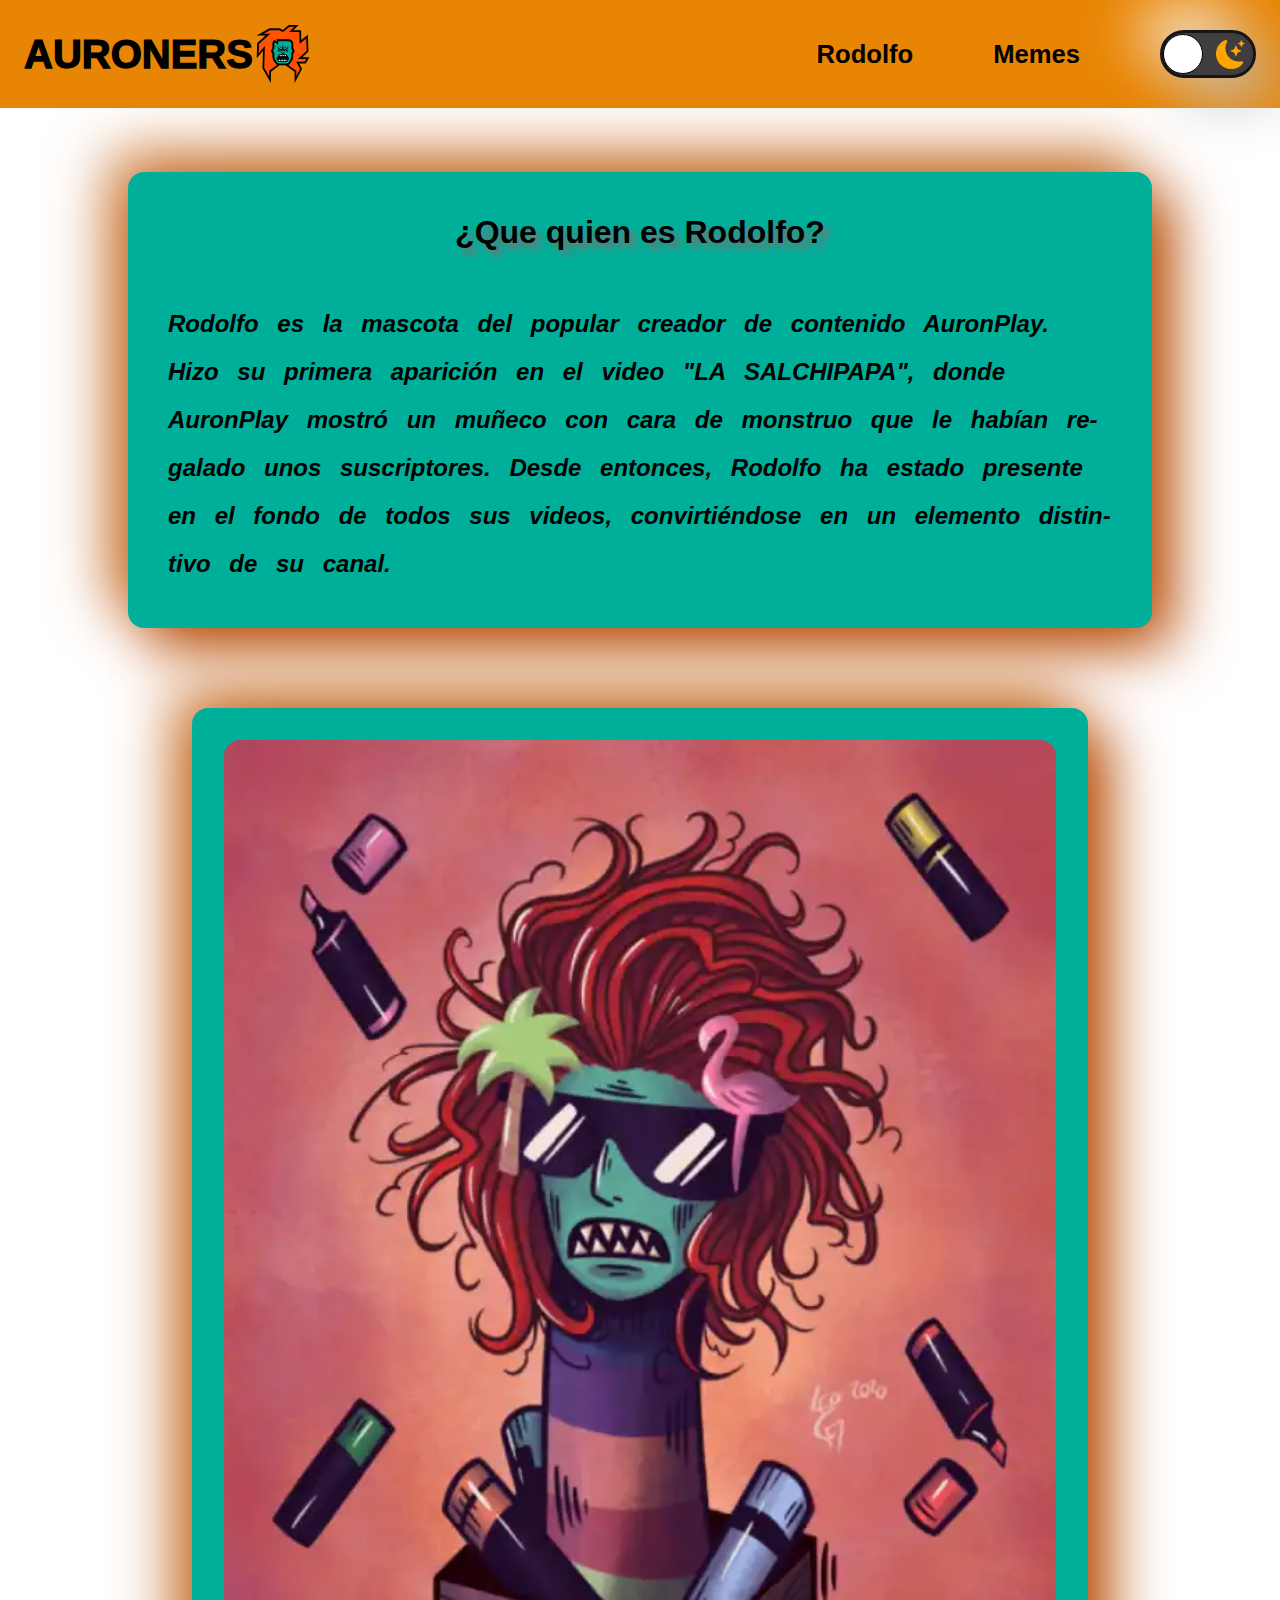
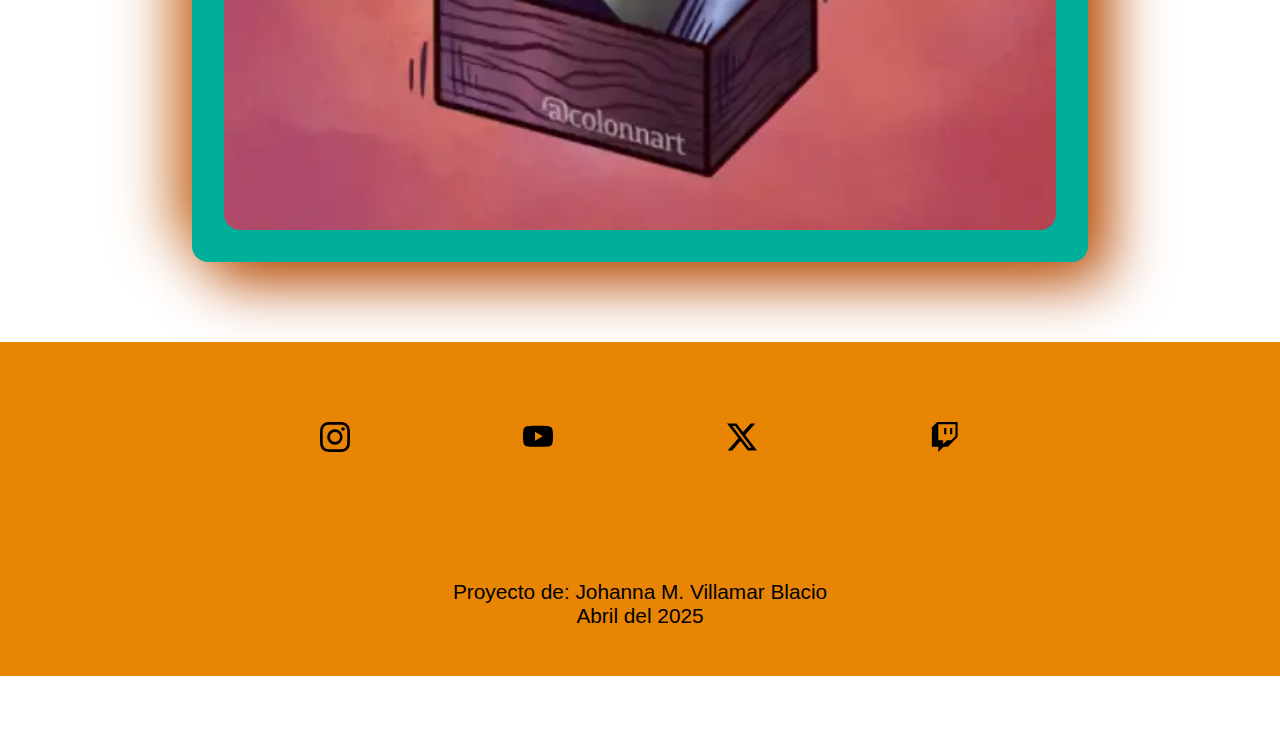
<file: rodolfo.html>
<!DOCTYPE html>
<html lang="en">
<head>
    <meta charset="UTF-8">
    <meta name="viewport" content="width=device-width, initial-scale=1.0">
    <title>Rodolfo</title>
    <link rel="stylesheet" href="css/rodolfo.css">
    <script src="js/rodolfo.js" defer></script>
</head>

<!-- 
Descripcion: Este es el HTML que contien informacion de Rodolfo de la pagina web.
Su estructura es de:
-Encabezado
-Barra de navegacion
-Contenido principal
-Pie de paguina
-->



<!-- Aqui he puesto lo de cambios para poder recrear el modo oscuro de la pagina web -->
<body class="Cambio">


    <!-- Y aqui empezamos con el EMCABEZADO de la pagina que consta con:
    -Logo de la paguina 
	 -Menu de la pagina
	 -Acceso a los otros HTML
	 -Modo oscuro 
    -->
    <header class="Header">
        <div class="Header-wrapper">
    

            <!-- Para poder recrear el muñeco de AURONPLAY cogi el svg de su paguina que ahora ya esta cerrada que se llama Auronhouse en la cual vendia ropa.
		    Y para el nombre no me complique mucho ya que esta pagina iria diriguida para el publico que sigue a este creador de contenido. 
		    -->
            <h1 class="Header-h1">
                <div class="Header-logo">
                    <a href="index.html" title="Pagina-principal" class="logo">AURONERS</a>
                    <div class="Header-svg">
                        <!-- SVG sacado de la pagina de AURONHOUSE -->
                        <svg width="60" height="60" version="1.1" id="Capa_1" xmlns="http://www.w3.org/2000/svg" xmlns:xlink="http://www.w3.org/1999/xlink" x="0px" y="0px"
         viewBox="0 0 2000 2000" style="enable-background:new 0 0 2000 2000;" xml:space="preserve">
    <style type="text/css">
        .st0{fill:#010202;}
        .st1{fill:#00AF9A;}
        .st2{fill:#FF5100;}
        .st3{fill:#FFFFFF;}
        .st4{fill:#000F9F;}
        .st5{fill:#9E28B5;}
        .st6{fill:#76BC21;}
        .st7{fill:#FFDD00;}
        .st8{fill:#F5333F;}
    </style>
    <g>
        <polygon class="st0" points="1879.47,1110.46 1647.39,1110.46 1849.74,917.38 1828.76,357.6 1610.85,535.72 1601.92,208.19 
            1345.32,206.45 1522.24,30.68 1191.34,30.68 992.03,196.69 897.62,144.54 552.18,144.54 120.53,384.43 421.36,384.43 
            141.93,636.68 122.94,1137.54 331.27,899.67 314.61,1474.3 595.46,1969.32 602.16,1591.95 886.95,1374.65 1080.06,1374.65 
            1385.02,1589.87 1387.65,1969.32 1635.55,1490.62 1539.16,1316.36 1757.63,1316.36 	"/>
        <path class="st1" d="M1114.31,1314.88c35.17,0,67.91-28.81,86.87-58.43l51.53-80.51c14.23-22.24,21.8-48.09,21.8-74.49V976.78
            l43.48-73.13L1274.5,816V661.41c0-45.93-37.23-83.16-83.16-83.16h-357.3l13.64,131.21L733.76,605.91
            c-13.2,14.72-21.23,34.17-21.23,55.5V816l-43.48,87.65l43.48,73.13v124.67c0,26.4,7.56,52.25,21.8,74.49l51.53,80.51
            c18.96,29.62,51.7,58.43,86.87,58.43H1114.31z"/>
        <path class="st2" d="M1774.65,1170.23h-276.48l290.84-277.51l-15.47-412.79l-219.11,179.11l-10.67-391.48l-342.41-2.32
            l175.94-174.8h-164.3L998.9,268.76l-116.69-64.45H567.68L351.11,324.66h225.64L200.7,664.14l-11.65,307.19l206.78-236.1l-21,724.1
            l164.74,290.38l3.33-187.74l260.98-199.12c0,0-63.37-55.17-73.46-70.93l-51.53-80.51c-21.05-32.89-32.17-70.91-32.17-109.96V994.86
            l-52.54-88.37l52.54-105.92V661.41c0-36.76,13.51-72.06,38.04-99.42l35.37-34.64l72.67,69.94l-10.38-84.84h408.9
            c82.13,0,148.95,66.82,148.95,148.95v139.17l52.54,105.91l-52.54,88.37v106.59c0,39.05-11.13,77.07-32.17,109.96l-51.53,80.51
            c-10.09,15.76-74.99,81.24-74.99,81.24l262.65,185.36l3.17,179.78l120.75-246.02l-130.38-235.68h285.76L1774.65,1170.23z"/>
        <path class="st0" d="M831.57,850.92c0,17.44,13.76,31.57,30.74,31.57c0.86,0,1.7-0.05,2.54-0.12l-19.88,20.97l-60.25-15.87
            l65.84,46.94l58.61-60.68l22.82,22.22l17.81-16.79l28.95,45.43l-8.2-41.91h42.73l-8.2,41.91l30.03-47.19l19.68,18.56l25.44-24.78
            l61.08,63.24l65.84-46.94l-60.25,15.87l-19.88-20.97c0.84,0.07,1.69,0.12,2.54,0.12c16.98,0,30.74-14.14,30.74-31.57
            c0-16.16-11.83-29.48-27.07-31.34l109.3-106.43l-189.17,134.8l-35.54-33.05l-24.43-146.28l-24.43,146.28l-35.54,33.05
            l-189.17-134.8L854.4,820.41C841.26,824,831.57,836.3,831.57,850.92z"/>
        <polygon class="st0" points="938.92,773.23 830.32,722.72 933.7,797.18 	"/>
        <polygon class="st0" points="1167.42,722.72 1048.61,773.23 1053.83,797.18 	"/>
        <polygon class="st0" points="1122.6,1007.27 999.4,1007.27 1087.42,901.23 993.39,969.27 899.35,901.23 987.37,1007.27 
            864.3,1007.27 781.51,1156.05 847.29,1260.41 1139.61,1260.41 1205.39,1156.05 	"/>
        <g>
            <polygon class="st3" points="1106.28,1033.72 1056.5,1033.72 1081.39,1085.55 		"/>
            <polygon class="st3" points="988.94,1033.03 939.16,1033.03 964.05,1084.86 		"/>
            <polygon class="st3" points="930.27,1032.69 880.49,1032.69 905.38,1084.52 		"/>
            <polygon class="st3" points="860.4,1230.92 910.18,1230.92 885.29,1179.1 		"/>
            <polygon class="st3" points="914.69,1230.92 964.47,1230.92 939.58,1179.1 		"/>
            <polygon class="st3" points="968.97,1230.92 1018.76,1230.92 993.86,1179.1 		"/>
            <polygon class="st3" points="997.83,1033.38 1022.72,1085.21 1047.61,1033.38 		"/>
            <polygon class="st3" points="1023.26,1230.92 1073.04,1230.92 1048.15,1179.1 		"/>
            <polygon class="st3" points="1102.44,1179.1 1077.55,1230.92 1127.33,1230.92 		"/>
        </g>
        <g>
            <path class="st3" d="M1122.92,833.7c-5.92,0-10.71,4.93-10.71,11s4.8,11,10.71,11c5.92,0,10.71-4.93,10.71-11
                S1128.84,833.7,1122.92,833.7z"/>
            <path class="st3" d="M868.95,833.7c-5.92,0-10.71,4.93-10.71,11s4.8,11,10.71,11c5.92,0,10.71-4.93,10.71-11
                S874.86,833.7,868.95,833.7z"/>
        </g>
    </g>
    </svg>
    
                    </div>
                </div>
            </h1>
    
            <!-- Aqui coloque el menu que aparecera cuando nuestra pagina de haga pequeña y la vean ya sea por tablets o moviles -->
            <button class="Header-menu-taco">
                <svg xmlns="http://www.w3.org/2000/svg" width="50" height="50" fill="currentColor" class="bi bi-list" viewBox="0 0 16 16">
                    <path fill-rule="evenodd" d="M2.5 12a.5.5 0 0 1 .5-.5h10a.5.5 0 0 1 0 1H3a.5.5 0 0 1-.5-.5m0-4a.5.5 0 0 1 .5-.5h10a.5.5 0 0 1 0 1H3a.5.5 0 0 1-.5-.5m0-4a.5.5 0 0 1 .5-.5h10a.5.5 0 0 1 0 1H3a.5.5 0 0 1-.5-.5"/>
                  </svg>
            </button>
    
            <!-- Aqui estaria la barra de navgacion donde estarian lso otros HTML los cual los llamaremos Rodolfo y Memes y tambein estaria el modo oscuro -->
            <nav class="Header-nav">
                <button class="Header-cerrar">
                    <svg xmlns="http://www.w3.org/2000/svg" width="30" height="30" fill="currentColor" class="bi bi-x-lg" viewBox="0 0 16 16">
                        <path d="M2.146 2.854a.5.5 0 1 1 .708-.708L8 7.293l5.146-5.147a.5.5 0 0 1 .708.708L8.707 8l5.147 5.146a.5.5 0 0 1-.708.708L8 8.707l-5.146 5.147a.5.5 0 0 1-.708-.708L7.293 8z"/>
                        </svg>
                </button>
                <ul class="Header-ul">
                    <li class="Header-li">
                        <a href="rodolfo.html" title="Pagina-rodolfo" class="Rodolfo">Rodolfo</a>
                    </li>
                    <li class="Header-li">
                        <a href="meme.html" title="Pagina-memes" class="Videos">Memes</a>
                    </li>
                    <!-- <li class="Header-li">
                        <a href="fotos.html" title="Pagina-fotos" class="Fotos">Fotos</a>
                    </li> -->

                    <!-- Este seria el boton el cual al darle clikc la pagina se pondria oscura modo noche y clara en modo dia  -->
                    <li class="Header-li--modo">
                        <i class="Modo-sun">
                            <svg xmlns="http://www.w3.org/2000/svg" fill="currentColor" class="bi bi-brightness-high-fill" viewBox="0 0 16 16">
                                <path d="M12 8a4 4 0 1 1-8 0 4 4 0 0 1 8 0M8 0a.5.5 0 0 1 .5.5v2a.5.5 0 0 1-1 0v-2A.5.5 0 0 1 8 0m0 13a.5.5 0 0 1 .5.5v2a.5.5 0 0 1-1 0v-2A.5.5 0 0 1 8 13m8-5a.5.5 0 0 1-.5.5h-2a.5.5 0 0 1 0-1h2a.5.5 0 0 1 .5.5M3 8a.5.5 0 0 1-.5.5h-2a.5.5 0 0 1 0-1h2A.5.5 0 0 1 3 8m10.657-5.657a.5.5 0 0 1 0 .707l-1.414 1.415a.5.5 0 1 1-.707-.708l1.414-1.414a.5.5 0 0 1 .707 0m-9.193 9.193a.5.5 0 0 1 0 .707L3.05 13.657a.5.5 0 0 1-.707-.707l1.414-1.414a.5.5 0 0 1 .707 0m9.193 2.121a.5.5 0 0 1-.707 0l-1.414-1.414a.5.5 0 0 1 .707-.707l1.414 1.414a.5.5 0 0 1 0 .707M4.464 4.465a.5.5 0 0 1-.707 0L2.343 3.05a.5.5 0 1 1 .707-.707l1.414 1.414a.5.5 0 0 1 0 .708"/>
                              </svg>
                        </i>
                        <i class="Modo-moon">
                            <svg xmlns="http://www.w3.org/2000/svg" fill="currentColor" class="bi bi-moon-stars-fill" viewBox="0 0 16 16">
                                <path d="M6 .278a.77.77 0 0 1 .08.858 7.2 7.2 0 0 0-.878 3.46c0 4.021 3.278 7.277 7.318 7.277q.792-.001 1.533-.16a.79.79 0 0 1 .81.316.73.73 0 0 1-.031.893A8.35 8.35 0 0 1 8.344 16C3.734 16 0 12.286 0 7.71 0 4.266 2.114 1.312 5.124.06A.75.75 0 0 1 6 .278"/>
                                <path d="M10.794 3.148a.217.217 0 0 1 .412 0l.387 1.162c.173.518.579.924 1.097 1.097l1.162.387a.217.217 0 0 1 0 .412l-1.162.387a1.73 1.73 0 0 0-1.097 1.097l-.387 1.162a.217.217 0 0 1-.412 0l-.387-1.162A1.73 1.73 0 0 0 9.31 6.593l-1.162-.387a.217.217 0 0 1 0-.412l1.162-.387a1.73 1.73 0 0 0 1.097-1.097zM13.863.099a.145.145 0 0 1 .274 0l.258.774c.115.346.386.617.732.732l.774.258a.145.145 0 0 1 0 .274l-.774.258a1.16 1.16 0 0 0-.732.732l-.258.774a.145.145 0 0 1-.274 0l-.258-.774a1.16 1.16 0 0 0-.732-.732l-.774-.258a.145.145 0 0 1 0-.274l.774-.258c.346-.115.617-.386.732-.732z"/>
                              </svg>
                        </i>
                    </li>
                </ul>
            </nav>
    
        </div>
       </header>

       <!-- Aqui tenemos el contenido pricipal de la pagina que consta de:
       -Section
       -Una imagen 
       -->
     <main class="Main">
        <!-- En este section dejo una pequeña informacione de RODOLFO para explicar quein es y el porque identifica mucho a la comunidad de auron -->
        <section class="Main-section">
            <!-- Esta informacion se la he pedido a Chatgpt -->
            <h1 class="h1">¿Que quien es Rodolfo?</h1>
            <p class="p">Rodolfo es la mascota del popular creador de contenido AuronPlay. Hizo su primera aparición en el video "LA SALCHIPAPA", donde AuronPlay mostró un muñeco con cara de monstruo que le habían regalado unos suscriptores. Desde entonces, Rodolfo ha estado presente en el fondo de todos sus videos, convirtiéndose en un elemento distintivo de su canal.</p>
        </section>

        <!-- Y aqui coloque una foto de RODOLFO que me gusto mucho y coloque un PICTURE -->
        <div class="Main-img">
            <picture>
                <source srcset="assets/Chulorodolf.webp" type="image/webp">
                <source srcset="assets/Chulorodolf.jpg" type="image/jpeg">
                <img class="Chulo" alt="Chulorodolf" loading="lazy" fetchpriority="high">
            </picture>
        </div>
     </main>  

     <!-- Y bueno para terminar por aqui tenemos el Pie de la pagina que consta con:
	-Webs del creador 
	-Mi nombre 
	-Fecha del proyecto
   -->
     <footer class="Footer">
        <div class="Footer-webs">
            <!-- Aqui puse las redes sociales de AURONPLAY y los svg de cada red -->
            <ul class="Webs-ul">
                <!-- Como estas redes van a otra pagina fuera de esta le añadi el "target=_blank y el rel_noreferrer" a cada una -->
                <li class="Webs-li">
                    <a href="https://www.instagram.com/auronplay/?hl=es" class="Insta" title="Pagina-insta" target="_blank" rel="noreferrer">
                        <svg xmlns="http://www.w3.org/2000/svg" width="30" height="30" fill="currentColor" class="bi bi-instagram" viewBox="0 0 16 16">
                            <path d="M8 0C5.829 0 5.556.01 4.703.048 3.85.088 3.269.222 2.76.42a3.9 3.9 0 0 0-1.417.923A3.9 3.9 0 0 0 .42 2.76C.222 3.268.087 3.85.048 4.7.01 5.555 0 5.827 0 8.001c0 2.172.01 2.444.048 3.297.04.852.174 1.433.372 1.942.205.526.478.972.923 1.417.444.445.89.719 1.416.923.51.198 1.09.333 1.942.372C5.555 15.99 5.827 16 8 16s2.444-.01 3.298-.048c.851-.04 1.434-.174 1.943-.372a3.9 3.9 0 0 0 1.416-.923c.445-.445.718-.891.923-1.417.197-.509.332-1.09.372-1.942C15.99 10.445 16 10.173 16 8s-.01-2.445-.048-3.299c-.04-.851-.175-1.433-.372-1.941a3.9 3.9 0 0 0-.923-1.417A3.9 3.9 0 0 0 13.24.42c-.51-.198-1.092-.333-1.943-.372C10.443.01 10.172 0 7.998 0zm-.717 1.442h.718c2.136 0 2.389.007 3.232.046.78.035 1.204.166 1.486.275.373.145.64.319.92.599s.453.546.598.92c.11.281.24.705.275 1.485.039.843.047 1.096.047 3.231s-.008 2.389-.047 3.232c-.035.78-.166 1.203-.275 1.485a2.5 2.5 0 0 1-.599.919c-.28.28-.546.453-.92.598-.28.11-.704.24-1.485.276-.843.038-1.096.047-3.232.047s-2.39-.009-3.233-.047c-.78-.036-1.203-.166-1.485-.276a2.5 2.5 0 0 1-.92-.598 2.5 2.5 0 0 1-.6-.92c-.109-.281-.24-.705-.275-1.485-.038-.843-.046-1.096-.046-3.233s.008-2.388.046-3.231c.036-.78.166-1.204.276-1.486.145-.373.319-.64.599-.92s.546-.453.92-.598c.282-.11.705-.24 1.485-.276.738-.034 1.024-.044 2.515-.045zm4.988 1.328a.96.96 0 1 0 0 1.92.96.96 0 0 0 0-1.92m-4.27 1.122a4.109 4.109 0 1 0 0 8.217 4.109 4.109 0 0 0 0-8.217m0 1.441a2.667 2.667 0 1 1 0 5.334 2.667 2.667 0 0 1 0-5.334"/>
                          </svg>
                    </a>  
                </li>
                <li class="Webs-li">
                    <a href="https://www.youtube.com/user/AuronPlay" class="Youtube" title="Pagina-youtube" target="_blank" rel="noreferrer">
                        <svg xmlns="http://www.w3.org/2000/svg" width="30" height="30" fill="currentColor" class="bi bi-youtube" viewBox="0 0 16 16">
                            <path d="M8.051 1.999h.089c.822.003 4.987.033 6.11.335a2.01 2.01 0 0 1 1.415 1.42c.101.38.172.883.22 1.402l.01.104.022.26.008.104c.065.914.073 1.77.074 1.957v.075c-.001.194-.01 1.108-.082 2.06l-.008.105-.009.104c-.05.572-.124 1.14-.235 1.558a2.01 2.01 0 0 1-1.415 1.42c-1.16.312-5.569.334-6.18.335h-.142c-.309 0-1.587-.006-2.927-.052l-.17-.006-.087-.004-.171-.007-.171-.007c-1.11-.049-2.167-.128-2.654-.26a2.01 2.01 0 0 1-1.415-1.419c-.111-.417-.185-.986-.235-1.558L.09 9.82l-.008-.104A31 31 0 0 1 0 7.68v-.123c.002-.215.01-.958.064-1.778l.007-.103.003-.052.008-.104.022-.26.01-.104c.048-.519.119-1.023.22-1.402a2.01 2.01 0 0 1 1.415-1.42c.487-.13 1.544-.21 2.654-.26l.17-.007.172-.006.086-.003.171-.007A100 100 0 0 1 7.858 2zM6.4 5.209v4.818l4.157-2.408z"/>
                          </svg>
                    </a>
                </li>
                <li class="Webs-li">
                    <a href="https://x.com/auronplay?ref_src=twsrc%5Egoogle%7Ctwcamp%5Eserp%7Ctwgr%5Eauthor" class="X" title="Pagina-x" target="_blank" rel="noreferrer">
                        <svg xmlns="http://www.w3.org/2000/svg" width="30" height="30" fill="currentColor" class="bi bi-twitter-x" viewBox="0 0 16 16">
                            <path d="M12.6.75h2.454l-5.36 6.142L16 15.25h-4.937l-3.867-5.07-4.425 5.07H.316l5.733-6.57L0 .75h5.063l3.495 4.633L12.601.75Zm-.86 13.028h1.36L4.323 2.145H2.865z"/>
                          </svg>
                    </a>
                </li>
                <li class="Webs-li">
                    <a href="https://www.twitch.tv/auronplay?lang=es" class="Twitch" title="Pagina-twitch" target="_blank" rel="noreferrer">
                        <svg xmlns="http://www.w3.org/2000/svg" width="30" height="30" fill="currentColor" class="bi bi-twitch" viewBox="0 0 16 16">
                            <path d="M3.857 0 1 2.857v10.286h3.429V16l2.857-2.857H9.57L14.714 8V0zm9.714 7.429-2.285 2.285H9l-2 2v-2H4.429V1.143h9.142z"/>
                            <path d="M11.857 3.143h-1.143V6.57h1.143zm-3.143 0H7.571V6.57h1.143z"/>
                          </svg>
                    </a>
                </li>
            </ul>
        </div>
        <!-- Como ultimo le puse mi nombre y fecha, la verdad porque no sabia que poner -->
        <div class="Footer-info">
            <p class="Info-p">Proyecto de: Johanna M. Villamar Blacio</p>
            <p class="Info-p">Abril del 2025</p>
        </div>
       </footer>
    
</body>
</html>
</file>
<file: css/index.css>
:root {
    font-size : 100%;
    font-family : system-ui, sans-serif;
    scroll-behavior : smooth;
  }
  * , *::before , *::after {
    margin : 0;
    padding : 0;
    border : 0;
    box-sizing : border-box;
    vertical-align : baseline;
  }
  *::before , *::after {
    display : block;
  }
  img , picture , video , iframe , figure , canvas {
    max-width : 100%;
    display : block;
    width : 100%;
    height : initial;
    object-fit : cover;
    object-position : center center;
  }
  a {
    display : block;
    text-decoration : none;
    color : inherit;
    font :  inherit;
  }
  p a {
    display : inline;
  }
  li , menu, summary {
    list-style-type : none;
  }
  ol {
    counter-reset : revert;
  }
  h1 , h2 , h3 , h4 , h5 , h6 , p , span , a , strong , blockquote , i , b , u , em , pre , code , mark , del {
    font :  inherit;
    text-decoration :  none;
    color : inherit;
    overflow-wrap : break-word;
    text-wrap : pretty;
  }
  mark {
    background-color : transparent;
  }
  blockquote::before , blockquote::after , q::before , q::after {
    content : none;
  }
  form , input , textarea , select , button , label {
    font :  inherit;
    hyphens : auto;
    background-color : transparent;
    color : inherit;
    display : block;
    appearance : none;
  }
  fieldset {
    border : none;
  }
  ::placeholder {
    color : unset;
  }
  button , label {
    cursor : pointer;
  }
  table , tr , td , th , tbody , thead , tfoot {
    border-collapse : collapse;
    border-spacing : 0;
    font : inherit;
  }
  svg {
    width : 100%;
    display : block;
    fill : currentColor;
  }
  body {
    min-height : 100vh;
    line-height : 1.5em;
    color : inherit;
    hyphens : auto;
    font-smooth : always;
    -webkit-font-smoothing : antialiased;
    -moz-osx-font-smoothing : grayscale;
  }
  @media ( prefers-color-scheme : dark ) {
    :root {
  }
  
  }
  ::selection {
    background-color : var(--tu-propia-variable);
    color : var(--tu-propia-variable);
  }

  :root{
    --font-text: cursive;
  }


  :root{
    /* -------Colores------ */
    --color-naranjita: #ec8b0c;     /*  Color principal como de la barra de la paguina*/
    --color-oscuro: #313131;       /*   Color del Modo oscuro*/
    /* -----Tipografia----- */
    --letras: "Acme", sans-serif;     /*  Tipografi de toda la paguina*/
    /*-----URL que he colocado en el grid Blackground-imge-----*/
    --img: url(../assets/auronreina.webp);
    --video: url(https://media1.tenor.com/m/XC0wa7aMaVkAAAAd/auronplay-risa.gif);
    --videos: url(https://media1.tenor.com/m/Bwb_MZYoBl4AAAAd/auron-dance-auron-bailongo.gif);
    --imag: url(../assets/auronp.webp);
  }


  /*--------------------------
  index.css
  -Variables
  -Cambio
  -Mouse
  -Header
  -Main
  -Footer
  -------------------------*/

  /*------Cambio------*/
  /* Cambio a modo oscuro la pagina y el texto cambia tambein de color*/
  .Cambio.isActive{
    background-color: var(--color-oscuro);
    color: white;
  }

  /*-------Mouse--------*/
  /* Descipcion: SVG que funciona con el mouse donde mueva el mouse va el svg*/
  .Mouse{
    width: 50px;
    height: 50px;

    position: fixed;

    top: -25px;
    left: -25px;
  }
  .Mouse.isNone{
    display: none;
  }

  /*-------Header------*/
  /* Descripcion: Contiene el encabezado de la paguina.
  -H-Wrapper
  -H-h1
  -H-logo
  -Menu-taco
  -Nav
  -Modo oscuro
  */
  .Header{}
  .Header-wrapper{
    background-color: ;

    /* margin: 1em; */
    padding: 1.5em;

    display: flex;
    flex-flow: row nowrap;
    justify-content: space-between;
    align-items: center;

  }
  .Header-h1{
    /* background-color: yellow; */
  }
  .Header-logo{
    font-family: var(--letras);
    font-size: 2.5em;
    font-weight: 1000;

    display: flex;
    flex-flow: row nowrap;
    justify-content: center;
    align-items: center;
  }
  .Header-menu-taco{
    position: relative;
    display: none;
  }
  .Header-cerrar{
    display: none;
  }
  .Header-nav{
    /* background-color: green; */
    position: relative;
  }
  .Header-ul{
    gap: 5em;

    display: flex;
    flex-flow: row nowrap;
    justify-content: space-between;
    align-items: center;
  }
  .Header-li{
    font-family: var(--letras);
    font-size: 1.6em;
    font-weight: 600;
  }
  .Header-li:active{
    font-size: 2em;
    font-weight: 900;
    color: var(--color-naranjita);
    
  }
  /*-----Modo-----*/
  /* Boton quen contien "Sun y Moon" para hacer la pagina oscura o clara*/
  .Header-li--modo{
    /* background-color: red; */
    width: 6em;
    height: 3em;

    gap: 1em;

    padding: .5em;
    border-radius: 2em;
    border: rgb(22, 22, 22) solid .2em;

    background: #3f3d3d;
    box-shadow: 20px 20px 60px #bebebe,
               -20px -20px 60px #ffffff;

    display: flex;
    flex-flow: row nowrap;
    justify-content: space-between;
    align-items: center;

    position: relative;
  }
  .Modo-sun{
    color: orange;
  }
  .Modo-moon{
    color: orange;
  }
  .Header-ul .Header-li--modo::before{
    width: 2.5em;
    height: 2.5em;
    background-color: white;

    border-radius: 50%;
    border: solid black thin;

    position: absolute;
    content: "";

    right: unset;
    left: 0em;
  }
  .Header-ul .Header-li--modo.isActive::before{
    border: solid black thin;

    left: unset;
    right: 0em;
  }

  /*------Media------*/
  /* Para cuando la pagina es vista en diferentes dispositivos lleva sus respectivas medias
  asi se adapta a cada panatalla y tipo de pantalla
  */
  @media(max-width:960px){
    .Header-logo{
      font-size: 1.3em;
      font-weight: 900;
    }
  }
  @media(max-width:850px){
    .Header-logo{
      font-size: 2.5em;
      font-weight: 1000;
    }
    .Header-menu-taco{
      display: block;
    }
    .Header-cerrar{
      display: block;
      /* opacity: 0; */
      position: relative;
    }
     .Header-nav{
      background-color: var(--color-naranjita);
      padding: 2em;

      gap: 2em;

      display: flex;
      flex-direction: column;
      align-items: end;

      position: absolute;
      top: 0;
      right: 0;

      opacity: 0;
      visibility: hidden;
      transition: .5s ease;
     }
     .Header-nav.isActive{
      background-color: #414141;
     }
     .Header-nav.isVisible{
      opacity: 1;
      visibility: visible;
     }
     .Header-ul{
      flex-direction: column;
      align-items: end;
     }
  }
  @media(max-width:480px){
    .Header-logo{
      font-size: 1.5em;
      font-weight: 900;
    }
  }




  /*----------Main---------*/
  /* Descripcion: Contiene lo principan de la pagina.
  Estruccturada:
  -Marquesunas
  -Grid
  -Acordeon
  */
  .Main{}
  .Main-wrapper{
    /* background-color: yellow; */
  }
  /* Contiene cada cosa qu lleva la marquesina como tamaño, margenes, colores, los textos, 
  las iamgenes y animaciones como ir mas rapido o mas lento
  */
  .Wrapper-marquesinas{
    background-color: var(--color-naranjita);
    width: 90%;
    

    padding: 1em;
    margin: 1em auto;

    overflow: hidden;
    /* position: absolute; */
  }
  .Marquesinas-img{
    width: 300%;

    margin-bottom: 1em;

    display: grid;
    grid-template-columns: repeat(6 , 1fr);

    animation: marquesi 10s linear infinite both;
    /* position: relative; */
  }
  .Marque-img{
    width: 10em;
    border-radius: 2em;
    /* position: relative; */
  }
  .Marquesinas-texto{
    width: 300%;

    display: grid;
    grid-template-columns: repeat(6 , 1fr);

    animation: marques 15s linear infinite both;
  }
  .Marquesina-span{
    text-align: center;
    font-size: 2vw;
    font-family: var(--letras);
  }
  .Wrapper-grid{
    /* background-color: aqua; */
    width: 95%;
    margin: 4em auto;

    border-radius: 1em;

    display: grid;
    grid-template-columns: repeat(2 , 1fr);
    grid-auto-rows: 45em;

    gap: 1em;
  }
  /* He usado URL para poder colocar las imagenes y videos porque se me colocaban de la mejor manera*/
  .Grid-img{
    /* background-color: #313131; */
    background-image: var(--img);
    background-position: center;
    background-size: cover;

    border-radius: 1em;
  }
  .Grid-video{
    background-image: var(--video);
    background-size: cover;
    background-position: center;

    border-radius: 1em;
  }
  .Grid-videos{
    background-image: var(--videos);
    background-size: cover;

    border-radius: 1em;
  }
  .Grid-imag{
    /* background-color: #bebebe; */
    border-radius: 1em;
    background-image: var(--imag);
    background-position: center;
    background-size: cover;

    overflow: hidden;
  }
  /* Al acordeon le coloque sombras y no lo puse al 100% de la pantalla asi se veria mejor*/
  .Wrapper-section{
    /* position: relative; */
    width: 75%;

    border-radius: .5em;
    background: var(--color-naranjita);
    box-shadow: 20px 20px 60px #000000,
               -20px -20px 60px #ce7f3e;

    margin: 2em auto;
    padding: 1em;
  }
  .Section-acordeon{
    margin: .5em;
    padding: 1em;
    background: #e88504;
    box-shadow: 20px 20px 60px #b54800,
               -20px -20px 60px #ce7f3e;

    border-radius: .5em;
  }
  .Button-a{
    font-size: 1.5em;
    font-family: var(--letras);
    /* color: #00AF9A; */
    margin: .5em;
    padding: 1em;
    border-radius: .5em;

    /* background: #e88504;
    box-shadow: 20px 20px 60px #b54800,
               -20px -20px 60px #ce7f3e; */
    background: #00AF9A;
    box-shadow: 10px 10px 30px #007b6d,
               -10px -10px 30px #00AF9A;
  }
  .Button-a:hover{
    transform: scale(0.975);
  }
  
  .Button-a:active{
    transform: scale(0.975);
  }
  .p-a{
    font-size: 1.5em;
    font-family: var(--letras);

    height: 0;
    padding: 0;

    overflow: hidden;
    transition: 1s ease;
  }
  .p-a.isActive{
    height: 3em;
  }
  .Memes{}

  /*Aqui es donde puedo cambiar la velocidad de las marquesinas*/
  @keyframes marquesi{
    0%{
      transform: translateX(0%);
    }
    100%{
      transform: translateX(-66%);
    }
  }
  @keyframes marques{
    0%{
      transform: translateX(0%);
    }
    100%{
      transform: translateX(-66%);
    }
  }

  /*------Media------*/
  /* Para cuando la pagina es vista en diferentes dispositivos lleva sus respectivas medias
  asi se adapta a cada panatalla y tipo de pantalla
  */
  @media(max-width:850px){
    .Wrapper-marquesinas{
      width: 50%;
      font-size: 1.5vw;
    }
    .Marquesinas-texto{
      display: none;
    }
    .Wrapper-section{
      width: 85%;
    }
    .p-a{
      font-size: 1em;
    }
  }
  @media(max-width:650px){
    .Wrapper-grid{
      grid-template-columns: 1rf;
    }
    .Grid-img{
      grid-column: span 2;
    }
    .Grid-video{
      grid-column: span 2;
    }
    .Grid-videos{
      grid-column: span 2;
    }
    .Grid-imag{
      grid-column: span 2;
    }
    .Wrapper-section{
      width: 95%;
    }
    .Button-a{
      font-size: .9em;
      padding: .5em;
    }
    .p-a{
      font-size: .9em;
    }
  }
  @media(max-width:480px){
    .Section-marquesinas{
      width: 60%;
      font-size: 1.5vw;
    }
    .Marquesinas-texto{
      display: none;
    }
    .Wrapper-grid{
      grid-template-columns: 1rf;
    }
    .Grid-img{
      grid-column: span 2;
    }
    .Grid-video{
      grid-column: span 2;
    }
    .Grid-videos{
      grid-column: span 2;
    }
    .Grid-imag{
      grid-column: span 2;
    }
    .Wrapper-section{
      width: 95%;

      margin: .5em auto;
      padding: .5em;
    }
    .Button-a{
      font-size: .9em;
      padding: .5em;
    }
    .p-a{
      font-size: .9em;

      line-height: 1em;
    }
  }
  


 /*----------Footer---------*/
  /* Descripcion: Contiene lo principan de la pagina.
  Estruccturada:
  -Webs
  -Info
  */
.Footer{
  /* background-color: #00AF9A; */
   /* width: 90%; */
   
   margin: 4em auto;

   display: flex;
   flex-flow: column;
   justify-content: center;
   align-items: center;
}
.Footer-webs{
  width: 50%;
  margin: 2em;
}
.Webs-ul{
  /* gap: 4em; */

  display: flex;
  flex-flow: row nowrap;
  justify-content: space-between;
  align-items: center;
}
.Webs-li{}
.Footer-info{
  margin: 2em;
  padding: 1em;

  display: flex;
  flex-flow: column nowrap;
  justify-content: center;
  align-items: center;
}
.Info-p{
  font-size: 1.3em;
  font-family: var(--letras);
}
 /*------Media------*/
  /* Para cuando la pagina es vista en diferentes dispositivos lleva sus respectivas medias
  asi se adapta a cada panatalla y tipo de pantalla
  */
@media(max-width:650px){
  .Footer-webs{
    width: 70%;
  }
}

@media(max-width:480px){
  .Header{
    background-color: var(--color-naranjita);
  }
  .Wrapper-marquesinas{
    display: none;
  }
  .Footer{
    /* background-color: var(--color-naranjita); */
  }
  .Webs-ul{
    gap: 4em;

    display: flex;
    flex-flow: column;
    justify-content: center;
    align-items: center;
  }
  .Footer-info{
    gap: 3em;
  }
  .Info-p{
    text-align: center;
  }
}
</file>
<file: css/meme.css>
:root {
    font-size : 100%;
    font-family : system-ui, sans-serif;
    scroll-behavior : smooth;
  }
  * , *::before , *::after {
    margin : 0;
    padding : 0;
    border : 0;
    box-sizing : border-box;
    vertical-align : baseline;
  }
  *::before , *::after {
    display : block;
  }
  img , picture , video , iframe , figure , canvas {
    max-width : 100%;
    display : block;
    width : 100%;
    height : initial;
    object-fit : cover;
    object-position : center center;
  }
  a {
    display : block;
    text-decoration : none;
    color : inherit;
    font :  inherit;
  }
  p a {
    display : inline;
  }
  li , menu, summary {
    list-style-type : none;
  }
  ol {
    counter-reset : revert;
  }
  h1 , h2 , h3 , h4 , h5 , h6 , p , span , a , strong , blockquote , i , b , u , em , pre , code , mark , del {
    font :  inherit;
    text-decoration :  none;
    color : inherit;
    overflow-wrap : break-word;
    text-wrap : pretty;
  }
  mark {
    background-color : transparent;
  }
  blockquote::before , blockquote::after , q::before , q::after {
    content : none;
  }
  form , input , textarea , select , button , label {
    font :  inherit;
    hyphens : auto;
    background-color : transparent;
    color : inherit;
    display : block;
    appearance : none;
  }
  fieldset {
    border : none;
  }
  ::placeholder {
    color : unset;
  }
  button , label {
    cursor : pointer;
  }
  table , tr , td , th , tbody , thead , tfoot {
    border-collapse : collapse;
    border-spacing : 0;
    font : inherit;
  }
  svg {
    width : 100%;
    display : block;
    fill : currentColor;
  }
  body {
    min-height : 100vh;
    line-height : 1.5em;
    color : inherit;
    hyphens : auto;
    font-smooth : always;
    -webkit-font-smoothing : antialiased;
    -moz-osx-font-smoothing : grayscale;
  }
  @media ( prefers-color-scheme : dark ) {
    :root {
  }
  
  }
  ::selection {
    background-color : var(--tu-propia-variable);
    color : var(--tu-propia-variable);
  }

  :root{
    --font-text: cursive;
  }
  :root{
    /* -------Colores------ */
    --color-principal: #00AF9A;         /*   Color del Encabezado y del Pie de la pagina y de las sombras */
    --color-secundario: #007b6d;         /*     Color de sombras*/
    /* -----Tipografia----- */
    --texto: "Acme", sans-serif;       /*  Tipografi de toda la paguina*/
  }


  /*--------------------------
  index.css
  -Variables
  -Cambio
  -Header
  -Main
  -Footer
  -------------------------*/

  /*------Cambio------*/
  /* Cambio a modo oscuro la pagina y el texto cambia tambein de color*/
  .Cambio.isActive{
    background-color: #313131;
    color: white;
  }



  /*-------Header------*/
  /* Descripcion: Contiene el encabezado de la paguina.
  -H-Wrapper
  -H-h1
  -H-logo
  -Menu-taco
  -Nav
  -Modo oscuro
  */
  .Header{
    background-color: var(--color-principal);
  }
  .Header-wrapper{
    background-color: ;

    /* margin: 1em; */
    padding: 1.5em;

    display: flex;
    flex-flow: row nowrap;
    justify-content: space-between;
    align-items: center;

  }
  .Header-h1{
    /* background-color: yellow; */
  }
  .Header-logo{
    font-family: var(--texto);
    font-size: 2.5em;
    font-weight: 1000;

    display: flex;
    flex-flow: row nowrap;
    justify-content: center;
    align-items: center;
  }
  .Header-menu-taco{
    position: relative;
    display: none;
  }
  .Header-cerrar{
    display: none;
  }
  .Header-nav{
    /* background-color: green; */
    position: relative;
  }
  .Header-ul{
    gap: 5em;

    display: flex;
    flex-flow: row nowrap;
    justify-content: space-between;
    align-items: center;
  }
  .Header-li{
    font-family: var(--texto);
    font-size: 1.6em;
    font-weight: 600;
  }
  .Header-li:active{
    font-size: 2em;
    font-weight: 900;
    /* color: #ec8b0c; */
  }
  /*-----Modo-----*/
  /* Boton quen contien "Sun y Moon" para hacer la pagina oscura o clara*/
  .Header-li--modo{
    /* background-color: red; */
    width: 6em;
    height: 3em;

    gap: 1em;

    padding: .5em;
    border-radius: 2em;
    border: rgb(22, 22, 22) solid .2em;

    background: #3f3d3d;
    box-shadow: 20px 20px 60px #bebebe,
               -20px -20px 60px #ffffff;

    display: flex;
    flex-flow: row nowrap;
    justify-content: space-between;
    align-items: center;

    position: relative;
  }
  .Modo-sun{
    color: orange;
  }
  .Modo-moon{
    color: orange;
  }
  .Header-ul .Header-li--modo::before{
    width: 2.5em;
    height: 2.5em;
    background-color: white;

    border-radius: 50%;
    border: solid black thin;

    position: absolute;
    content: "";

    right: unset;
    left: 0em;
  }
  .Header-ul .Header-li--modo.isActive::before{
    border: solid black thin;

    left: unset;
    right: 0em;
  }

  /*------Media------*/
  /* Para cuando la pagina es vista en diferentes dispositivos lleva sus respectivas medias
  asi se adapta a cada panatalla y tipo de pantalla
  */
  @media(max-width:960px){
    .Header-logo{
      font-size: 1.3em;
      font-weight: 900;
    }
  }
  @media(max-width:850px){
    .Header-logo{
      font-size: 2.5em;
      font-weight: 1000;
    }
    .Header-menu-taco{
      display: block;
    }
    .Header-cerrar{
      display: block;
      /* opacity: 0; */
      position: relative;
    }
     .Header-nav{
      background-color: var(--color-secundario);
      padding: 2em;

      gap: 2em;

      display: flex;
      flex-direction: column;
      align-items: end;

      position: absolute;
      top: 0;
      right: 0;

      opacity: 0;
      visibility: hidden;
      transition: .5s ease;
     }
     .Header-nav.isActive{
      background-color: #414141;
     }
     .Header-nav.isVisible{
      opacity: 1;
      visibility: visible;
     }
     .Header-ul{
      flex-direction: column;
      align-items: end;
     }
  }
  @media(max-width:480px){
    .Header-logo{
      font-size: 1.5em;
      font-weight: 900;
    }
  }



  /*----------Main---------*/
  /* Descripcion: Contiene lo principan de la pagina.
  Estruccturada:
  -Galerias
  -Imagenes
  -Ligthbox
  */
 .Main{
  /* background-color: aqua; */
  margin-top: 4em;
 }
 /* Cada galeria tienen sus imagenes pequeñas*/
 .Galeria{
  width: 90%;
  max-width: 70em;

  border-radius: 1em;

  /* box-shadow: 10px 10px 30px #007b6d,
               -10px -10px 30px #00AF9A; */

  gap: 7em;

  margin: auto;
  padding: .5em;

  display: grid;
  grid-template-columns: repeat(2 , 1fr);
 }
 /* Las imagenes tienen su Hover y su Active para que las imagenes se hagan mas grander y mas pequeñas*/
 .Img{
  border-radius: 1em;
  /* gap: 2em; */

  box-shadow: 10px 10px 30px var(--color-secundario),
               -10px -10px 30px var(--color-principal);
      
  transition: .5s ease;           
 }
 .Img:hover{
  transform: scale(.95);
 }
 .Img:active{
  transform: scale(1.1);
 }
 .Lightbox{
  /* background-color: rgb(13, 13, 236); */
  width: 100%;
  height: 100%;
  backdrop-filter: blur(2em);

  display: flex;
  flex-flow: column;
  justify-content: center;
  align-items: center;

  gap: 2em;

  position: fixed;
  top: 0;
  left: 0;

  opacity: 0;
  pointer-events: none;

  transition: 0.5s ease;
 }
 /* En cada Linghtbox esta la imagen grande y un boton para que se pueda cerrar la imagen grande y voler a la imagen de la galeria*/
 .Lightbox.isActive{
  opacity: 1;
  pointer-events: auto;
 }
 .Lightbox-btn{
  /* color: black; */
  padding: .7em 1.5em;

  border-radius: 1em;

  box-shadow: 10px 10px 30px var(--color-secundario),
               -10px -10px 30px var(--color-principal);

  transition: .5s ease;             
 }
 .Lightbox-btn:hover{
  transform: scale(.9);
 }
 .Lightbox-btn:active{
  transform: scale(1.1);
 }
 .Img-g{
  background-color: var(--color-secundario);
  width: 100%;
  max-width: 800px;
  height: 70vh;
  gap: 1em;

  border-radius: 1em;

  box-shadow: 10px 10px 30px var(--color-secundario),
               -10px -10px 30px var(--color-principal);
 }
 

 .Galerias{
  width: 95%;
  max-width: 90em;

  border-radius: 1em;
  margin: 4em auto;

  gap: 4em;

  padding: .5em;

  display: grid;
  grid-template-columns: repeat(3 , 1fr);
 }
 .Peque{
  width: 500px;
  border-radius: 1em;

  box-shadow: 10px 10px 30px var(--color-secundario),
               -10px -10px 30px var(--color-principal);
      
  transition: .5s ease;
 }
 .Peque:hover{
  transform: scale(.95);
 }
 .Peque:active{
  transform: scale(1.1);
 }
 .Lightboxs{
  width: 100%;
  height: 100%;
  backdrop-filter: blur(2em);

  display: flex;
  flex-flow: column;
  justify-content: center;
  align-items: center;

  gap: 2em;

  position: fixed;
  top: 0;
  left: 0;

  opacity: 0;
  pointer-events: none;

  transition: 0.5s ease;
 }
 .Lightboxs.isActive{
  opacity: 1;
  pointer-events: auto;
 }
 .Lightbox-btns{
  padding: .7em 1.5em;

  border-radius: 1em;

  box-shadow: 10px 10px 30px var(--color-secundario),
               -10px -10px 30px var(--color-principal);

  transition: .5s ease;
}
.Lightbox-btns:hover{
  transform: scale(.9);
 }
 .Lightbox-btns:active{
  transform: scale(1.1);
 }
 .Grande{
  background-color: var(--color-secundario);
  width: 100%;
  max-width: 800px;
  height: 70vh;
  gap: 1em;

  border-radius: 1em;

  box-shadow: 10px 10px 30px var(--color-secundario),
               -10px -10px 30px var(--color-principal);
 }

 .Galeria-ul{
  width: 90%;
  max-width: 60em;

  border-radius: 1em;

  /* box-shadow: 10px 10px 30px #007b6d,
               -10px -10px 30px #00AF9A; */

  gap: 7em;

  margin: auto;
  padding: .5em;

  display: grid;
  grid-template-columns: repeat(2 , 1fr);
 }
 .Imge{
  width: 500px;
  border-radius: 1em;

  box-shadow: 10px 10px 30px var(--color-secundario),
               -10px -10px 30px var(--color-principal);
      
  transition: .5s ease;
 }
 .Imge:hover{
  transform: scale(.95);
 }
 .Imge:active{
  transform: scale(1.1);
 }
 .Lightboxx{
  width: 100%;
  height: 100%;
  backdrop-filter: blur(2em);

  display: flex;
  flex-flow: column;
  justify-content: center;
  align-items: center;

  gap: 2em;

  position: fixed;
  top: 0;
  left: 0;

  opacity: 0;
  pointer-events: none;

  transition: 0.5s ease;
 }
 .Lightboxx.isActive{
  opacity: 1;
  pointer-events: auto;
 }
 .Lightboxx-btn{padding: .7em 1.5em;

  border-radius: 1em;

  box-shadow: 10px 10px 30px var(--color-secundario),
               -10px -10px 30px var(--color-principal);

  transition: .5s ease;
}
.Lightboxx-btn:hover{
  transform: scale(.9);
 }
 .Lightboxx-btn:active{
  transform: scale(1.1);
 }
.Img-grand{
  background-color: var(--color-secundario);
  width: 100%;
  max-width: 800px;
  height: 70vh;
  gap: 1em;

  border-radius: 1em;

  box-shadow: 10px 10px 30px var(--color-secundario),
               -10px -10px 30px var(--color-principal);
}


/*------Media------*/
  /* Para cuando la pagina es vista en diferentes dispositivos lleva sus respectivas medias
  asi se adapta a cada panatalla y tipo de pantalla
  */
@media(max-width:650px){
  .Galeria{
    grid-template-columns: 1fr;
  }
  .Galerias{
    width: 80%;

    margin: 5em auto;
    grid-template-columns: 1fr;
  }
  .Galeria-ul{
    width: 80%;

    margin: 5em auto;
    grid-template-columns: 1fr;
  }
}
@media(max-width:480px){
  .Galeria{
    grid-template-columns: 1fr;
  }
  .Galerias{
    width: 80%;

    margin: 5em auto;
    grid-template-columns: 1fr;
  }
  .Galeria-ul{
    width: 80%;

    margin: 5em auto;
    grid-template-columns: 1fr;
  }
}





/*----------Footer---------*/
  /* Descripcion: Contiene lo principan de la pagina.
  Estruccturada:
  -Webs
  -Info
  */
.Footer{
  background-color: var(--color-principal);
  /* background-color: #00AF9A; */
   /* width: 90%; */
   
   margin: 5em auto;

   display: flex;
   flex-flow: column;
   justify-content: center;
   align-items: center;
}
.Footer-webs{
  width: 50%;
  margin: 4em;
}
.Webs-ul{
  /* gap: 4em; */

  display: flex;
  flex-flow: row nowrap;
  justify-content: space-between;
  align-items: center;
}
.Webs-li{}
.Footer-info{
  margin: 2em;
  padding: 1em;

  display: flex;
  flex-flow: column nowrap;
  justify-content: center;
  align-items: center;
}
.Info-p{
  font-size: 1.3em;
  font-family: var(--texto);
}
 /*------Media------*/
  /* Para cuando la pagina es vista en diferentes dispositivos lleva sus respectivas medias
  asi se adapta a cada panatalla y tipo de pantalla
  */
@media(max-width:650px){
  .Footer-webs{
    width: 70%;
  }
}
@media(max-width:480px){
  .Webs-ul{
    gap: 4em;

    display: flex;
    flex-flow: column;
    justify-content: center;
    align-items: center;
  }
  .Footer-info{
    gap: 3em;
  }
  .Info-p{
    text-align: center;
  }
}
</file>
<file: css/rodolfo.css>
:root {
    font-size : 100%;
    font-family : system-ui, sans-serif;
    scroll-behavior : smooth;
  }
  * , *::before , *::after {
    margin : 0;
    padding : 0;
    border : 0;
    box-sizing : border-box;
    vertical-align : baseline;
  }
  *::before , *::after {
    display : block;
  }
  img , picture , video , iframe , figure , canvas {
    max-width : 100%;
    display : block;
    width : 100%;
    height : initial;
    object-fit : cover;
    object-position : center center;
  }
  a {
    display : block;
    text-decoration : none;
    color : inherit;
    font :  inherit;
  }
  p a {
    display : inline;
  }
  li , menu, summary {
    list-style-type : none;
  }
  ol {
    counter-reset : revert;
  }
  h1 , h2 , h3 , h4 , h5 , h6 , p , span , a , strong , blockquote , i , b , u , em , pre , code , mark , del {
    font :  inherit;
    text-decoration :  none;
    color : inherit;
    overflow-wrap : break-word;
    text-wrap : pretty;
  }
  mark {
    background-color : transparent;
  }
  blockquote::before , blockquote::after , q::before , q::after {
    content : none;
  }
  form , input , textarea , select , button , label {
    font :  inherit;
    hyphens : auto;
    background-color : transparent;
    color : inherit;
    display : block;
    appearance : none;
  }
  fieldset {
    border : none;
  }
  ::placeholder {
    color : unset;
  }
  button , label {
    cursor : pointer;
  }
  table , tr , td , th , tbody , thead , tfoot {
    border-collapse : collapse;
    border-spacing : 0;
    font : inherit;
  }
  svg {
    width : 100%;
    display : block;
    fill : currentColor;
  }
  body {
    min-height : 100vh;
    line-height : 1.5em;
    color : inherit;
    hyphens : auto;
    font-smooth : always;
    -webkit-font-smoothing : antialiased;
    -moz-osx-font-smoothing : grayscale;
  }
  @media ( prefers-color-scheme : dark ) {
    :root {
  }
  
  }
  ::selection {
    background-color : var(--tu-propia-variable);
    color : var(--tu-propia-variable);
  }

  :root{
    --font-text: cursive;
  }

  :root{
    /* -------Colores------ */
    --color-naranjita: #e88504;      /*  Color de del Encabezado y del Pie de pagina*/
    --color-fondo: #00AF9A;       /*    Color de fonfo del testo y de la imagen*/
    --sombra-uno: #b54800;         /*    Color de la sombra positiva*/
    --sombra-dos: #ce7f3e;          /*     Color de la sombra negativa*/
    /* -----Tipografia----- */
    --texto: "Acme", sans-serif;          /*  Tipografi de toda la paguina*/
  }




  /*--------------------------
  index.css
  -Variables
  -Cambio
  -Header
  -Main
  -Footer
  -------------------------*/

  /*------Cambio------*/
  /* Cambio a modo oscuro la pagina y el texto cambia tambein de color*/
  .Cambio.isActive{
    background-color: #313131;
    color: white;
  }


  /*-------Header------*/
  /* Descripcion: Contiene el encabezado de la paguina.
  -H-Wrapper
  -H-h1
  -H-logo
  -Menu-taco
  -Nav
  -Modo oscuro
  */
  .Header{
    background-color: var(--color-naranjita);
  }
  .Header-wrapper{
    background-color: ;

    /* margin: 1em; */
    padding: 1.5em;

    display: flex;
    flex-flow: row nowrap;
    justify-content: space-between;
    align-items: center;

  }
  .Header-h1{
    /* background-color: yellow; */
  }
  .Header-logo{
    font-family: var(--texto);
    font-size: 2.5em;
    font-weight: 1000;

    display: flex;
    flex-flow: row nowrap;
    justify-content: center;
    align-items: center;
  }
  .Header-menu-taco{
    position: relative;
    display: none;
  }
  .Header-cerrar{
    display: none;
  }
  .Header-nav{
    /* background-color: green; */
    position: relative;
  }
  .Header-ul{
    gap: 5em;

    display: flex;
    flex-flow: row nowrap;
    justify-content: space-between;
    align-items: center;
  }
  .Header-li{
    font-family: var(--texto);
    font-size: 1.6em;
    font-weight: 600;
  }
  .Header-li:active{
    font-size: 2em;
    font-weight: 900;
    /* color: #ec8b0c; */
  }
  /*-----Modo-----*/
  /* Boton quen contien "Sun y Moon" para hacer la pagina oscura o clara*/
  .Header-li--modo{
    /* background-color: red; */
    width: 6em;
    height: 3em;

    gap: 1em;

    padding: .5em;
    border-radius: 2em;
    border: rgb(22, 22, 22) solid .2em;

    background: #3f3d3d;
    box-shadow: 20px 20px 60px #bebebe,
               -20px -20px 60px #ffffff;

    display: flex;
    flex-flow: row nowrap;
    justify-content: space-between;
    align-items: center;

    position: relative;
  }
  .Modo-sun{
    color: orange;
  }
  .Modo-moon{
    color: orange;
  }
  .Header-ul .Header-li--modo::before{
    width: 2.5em;
    height: 2.5em;
    background-color: white;

    border-radius: 50%;
    border: solid black thin;

    position: absolute;
    content: "";

    right: unset;
    left: 0em;
  }
  .Header-ul .Header-li--modo.isActive::before{
    border: solid black thin;

    left: unset;
    right: 0em;
  }

  /*------Media------*/
  /* Para cuando la pagina es vista en diferentes dispositivos lleva sus respectivas medias
  asi se adapta a cada panatalla y tipo de pantalla
  */
  @media(max-width:960px){
    .Header-logo{
      font-size: 1.3em;
      font-weight: 900;
    }
  }
  @media(max-width:850px){
    .Header-logo{
      font-size: 2.5em;
      font-weight: 1000;
    }
    .Header-menu-taco{
      display: block;
    }
    .Header-cerrar{
      display: block;
      /* opacity: 0; */
      position: relative;
    }
     .Header-nav{
      background-color: var(--color-naranjita);
      padding: 2em;

      gap: 2em;

      display: flex;
      flex-direction: column;
      align-items: end;

      position: absolute;
      top: 0;
      right: 0;

      opacity: 0;
      visibility: hidden;
      transition: .5s ease;
     }
     .Header-nav.isActive{
      background-color: #414141;
     }
     .Header-nav.isVisible{
      opacity: 1;
      visibility: visible;
     }
     .Header-ul{
      flex-direction: column;
      align-items: end;
     }
  }
  @media(max-width:480px){
    .Header-logo{
      font-size: 1.5em;
      font-weight: 900;
    }
  }



  /*----------Main---------*/
  /* Descripcion: Contiene lo principan de la pagina.
  Estruccturada:
  -Section
  -Imagen
  */
  .Main{
    /* background-color: yellow; */
    width: 100%;

    margin-top: 4em;
  }
  /* Aqui tengo el texto de la informacion de Rodolfo, con su tamaño, su borde y sus sombras*/
  .Main-section{
    background-color: var(--color-fondo);
    width: 80%;

    border-radius: 1em;

    background: var(--color-fondo);
    box-shadow: 20px 20px 60px var(--sombra-uno),
               -20px -20px 60px var(--sombra-dos);
    
    margin: 1em auto;
    padding: 1em;
  }
  .h1{
    padding: 1em;

    display: flex;
    justify-content: center;
    align-items: center;

    font-size: 2em;
    font-family: var(--texto);
    font-weight: 650;
    /* text-shadow: rgb(129, 129, 129) 6px 0; */
    text-shadow: rgb(116, 116, 116) 6px 6px 6px;
  }
  .p{
    padding: 1em;

    display: flex;
    justify-content: center;
    align-items: center;

    font-size: 1.5em;
    font-family: var(--texto);
    font-weight: 600;
    font-style: italic;
    word-spacing: .5em;

    line-height: 2em;
  }
  /* Y aqui esta la foto con su border y sus sombras*/
  .Main-img{
    width: 70%;
    margin: 5em auto;
    padding: 2em;

    background: var(--color-fondo);
    box-shadow: 20px 20px 60px var(--sombra-uno),
               -20px -20px 60px var(--sombra-dos);

    border-radius: 1em;
  }
  .Chulo{
    border-radius: 1em;
  }




  /*----------Footer---------*/
  /* Descripcion: Contiene lo principan de la pagina.
  Estruccturada:
  -Webs
  -Info
  */
  .Footer{
    background-color: var(--color-naranjita);
    /* background-color: #00AF9A; */
     /* width: 90%; */
     
     margin: 5em auto;
  
     display: flex;
     flex-flow: column;
     justify-content: center;
     align-items: center;
  }
  .Footer-webs{
    width: 50%;
    margin: 5em;
  }
  .Webs-ul{
    /* gap: 4em; */
  
    display: flex;
    flex-flow: row nowrap;
    justify-content: space-between;
    align-items: center;
  }
  .Webs-li{}
  .Footer-info{
    margin: 2em;
    padding: 1em;
  
    display: flex;
    flex-flow: column nowrap;
    justify-content: center;
    align-items: center;
  }
  .Info-p{
    font-size: 1.3em;
    font-family: var(--texto);
  }
   /*------Media------*/
  /* Para cuando la pagina es vista en diferentes dispositivos lleva sus respectivas medias
  asi se adapta a cada panatalla y tipo de pantalla
  */
  @media(max-width:650px){
    .Footer-webs{
      width: 70%;
    }
  }
  @media(max-width:480px){
    .Footer{
      /* background-color: var(--color-naranjita); */
    }
    .Webs-ul{
      gap: 4em;
  
      display: flex;
      flex-flow: column;
      justify-content: center;
      align-items: center;
    }
    .Footer-info{
      gap: 3em;
    }
    .Info-p{
      text-align: center;
    }
  }
</file>
